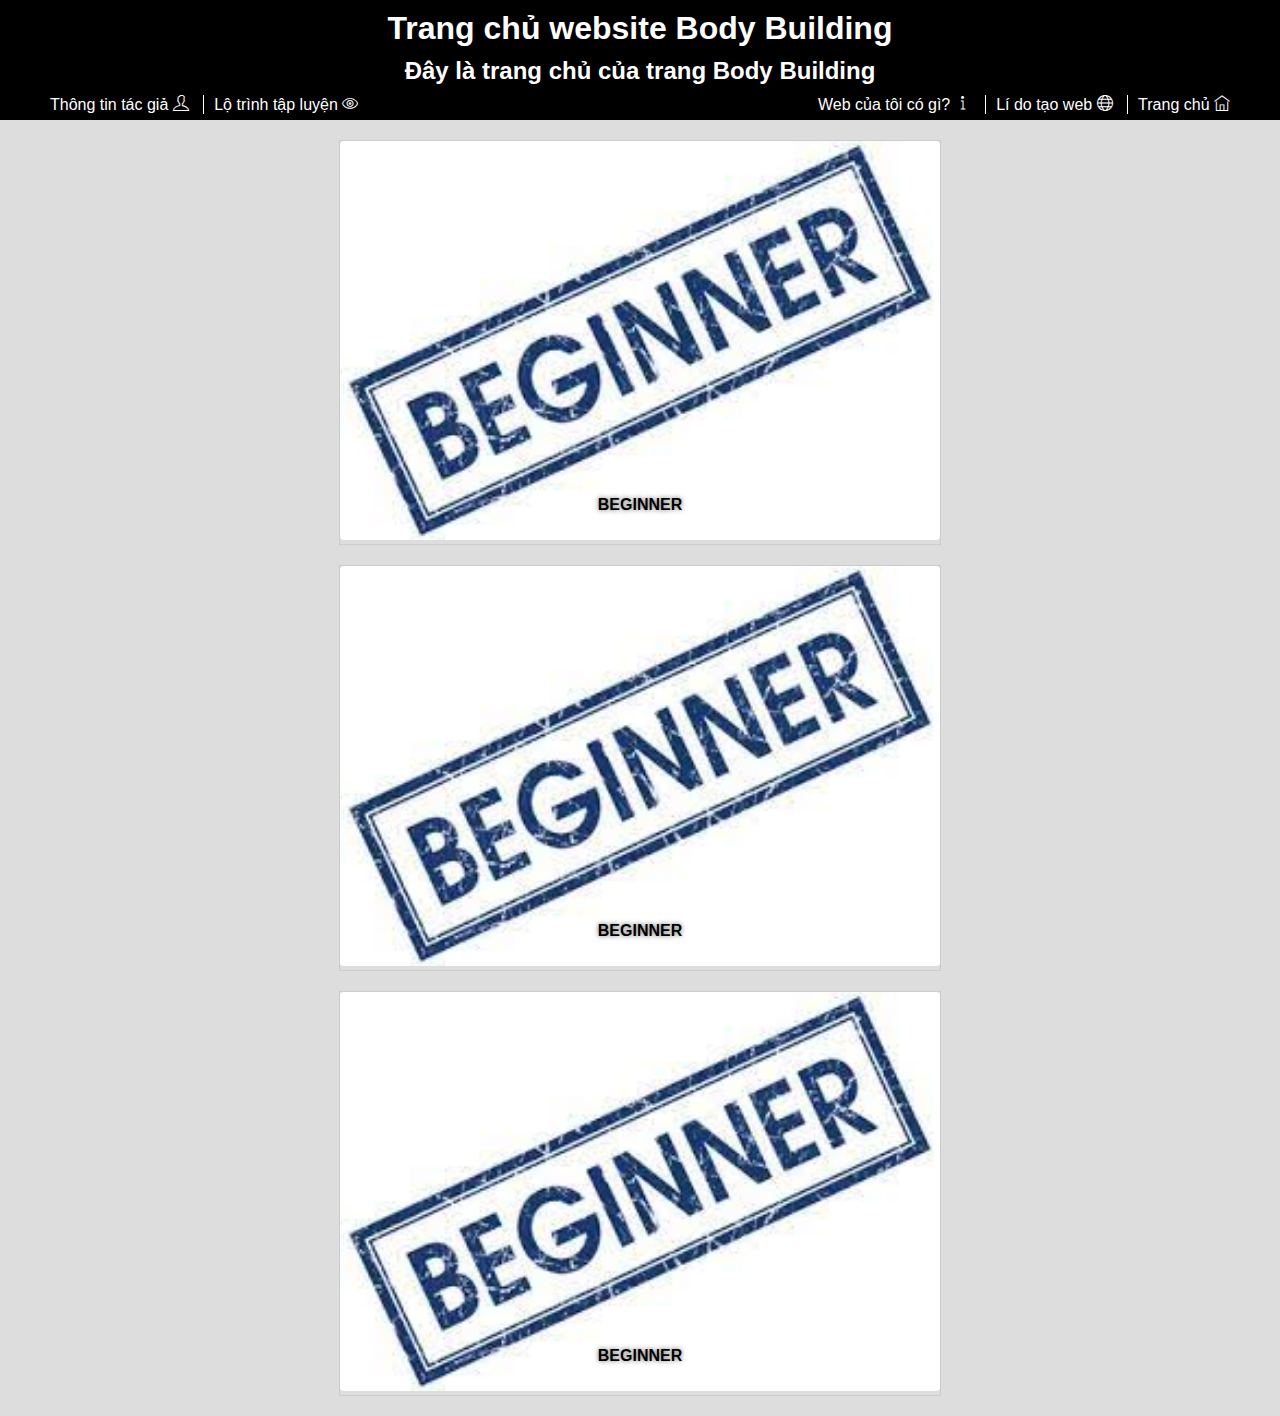
<file: index.html>
<!DOCTYPE html>
<html lang="en">
<head>
    <meta charset="UTF-8">
    <meta name="viewport" content="width=device-width, initial-scale=1.0">
    <meta name="description" content="Trang web chuyên về luyện tập thể hình qua các bài tập khác nhau">
    <meta name="keywords" content="Body Building">
    <meta name="author" content="Thủy Ngọc Quốc">
    <meta property="og:type" content="website">
    <meta property="og:title" content="Body Building">
    <meta property="og:description" content="Trang web body building do tác giả Thủy Ngọc Quốc xây dựng!">
    <meta property="og:image" content="./assets/img/page/iconPage.jpg">
    <title>EXERCISE - HOME</title>
    <link rel="shortcut icon" href="./assets/img/page/iconPage.jpg" type="image/x-icon">
    <link rel="stylesheet" href="./assets/style/page.css">
    <link rel="stylesheet" href="./assets/style/base.css">
    <link rel="stylesheet" href="./assets/style/reponsive.css">
    <link rel="stylesheet" href="./assets/fonts/themify-icons/themify-icons.css">
</head>
<body>
    <div class="main">
        <div class="header">
            <div class="grid">
                <h1 class="header__heading">Trang chủ website Body Building</h1>
                <h2 class="header__desc">Đây là trang chủ của trang Body Building</h2>
                <div class="header__bot">
                    <ul class="header__list">
                        <li class="header__list-items" onclick="showModal('.modal','button.modal__closeBtn', '.modal__heading', '.modal__content','Thông tin về tác giả', [
                            'Tên tác giả: Thủy Ngọc Quốc',
                            'Sinh ngày: 12/9/2009',
                            'Hiện tại đang là học sinh lớp 9/3 tại trường THCS Huỳnh Thúc Kháng',
                            'Thường trú: Xã Bình Phục, Huyện Thăng Bình, Tỉnh Quảng Nam',
                            'Là 1 người rất đam mê công việc lập trình và tôi đã quyết định tạo web này'
                    ])">
                            <span class="header__list-items-text">
                                Thông tin tác giả
                            </span>
                            <i class="header__list-items-icon ti-user"></i>
                        </li>
                        <li class="header__list-items" onclick="showModal('.modal','button.modal__closeBtn', '.modal__heading', '.modal__content','Thông tin về lộ trình luyện tập', [
                        'Đối với người mới bắt đầu thì nên luyện tập 3 buổi / 1 tuần',
                        'Đối với người đã tập được 1 tháng thì nên luyện tập 4 buổi / 1 tuần',
                        'Khi bạn đã đủ khỏe thì tập 5 buổi / 1 tuần',
                        'Đối với người chuyên nghiệp thì nên tập 6 buổi / 1 tuần',
                ])">
                            <span class="header__list-items-text">
                                Lộ trình tập luyện
                            </span>
                            <i class="header__list-items-icon ti-eye"></i>
                        </li>
                    </ul>
                    <ul class="header__list">
                        <li class="header__list-items" onclick="showModal('.modal','button.modal__closeBtn', '.modal__heading', '.modal__content','Web của tôi có gì?', [
                        'Rèn luyện sức khỏe là 1 điều rất tốt',
                        'Tuy nhiên không phải lúc nào bạn cũng có thể tìm ra những bài tập',
                        'Hoặc canh chuẩn xác thời gian cho có bài tập đó',
                        'Biết được nỗi lòng của tất cả mọi người nên tôi quyết định tạo ra web này',
                        'Web của tôi có thể giúp bạn điều đó',
                        'Nó có bộ đếm thời gian chuẩn xác',
                        'Cùng với đó là những bài tập và thời gian giải lao giữa các bài 1 cách tuần tự'
                ])">
                            <span class="header__list-items-text">
                                Web của tôi có gì?
                            </span>
                            <i class="header__list-items-icon ti-info"></i>
                        </li>
                        <li class="header__list-items" onclick="showModal('.modal','button.modal__closeBtn', '.modal__heading', '.modal__content','Thông tin về lộ trình luyện tập', [
                        'Tôi tạo web này nhằm mục đích giúp mọi người rèn luyện sức khỏe',
                        'Cũng như là phát triển cơ bắp trên người',
                        'Cùng với đó là thỏa mãn khao khát lập trình của mình',
                        'Do đó website Body Building đã được tạo ra'
                ])">
                            <span class="header__list-items-text">
                                Lí do tạo web
                            </span>
                            <i class="header__list-items-icon ti-world"></i>
                        </li>
                        <li class="header__list-items" onclick="changeTo('#')">
                            <a href="#" class="header__list-items-text">
                                Trang chủ
                            </a>
                            <i class="header__list-items-icon ti-home"></i>
                        </li>
                    </ul>
                </div>
            </div>
        </div>
        <div class="container">
            <ul class="exerList">
                <li class="exerList__items">
                    <a href="./beginner/beginner_home.html">
                        <img src="./assets/img/page/beginner.jpg" alt="">
                        <span class="exerList__items-desc">beginner</span>
                    </a>
                </li>
                <li class="exerList__items">
                    <a href="./beginner/beginner_home.html">
                        <img src="./assets/img/page/beginner.jpg" alt="">
                        <span class="exerList__items-desc">beginner</span>
                    </a>
                </li>
                <li class="exerList__items">
                    <a href="./beginner/beginner_home.html">
                        <img src="./assets/img/page/beginner.jpg" alt="">
                        <span class="exerList__items-desc">beginner</span>
                    </a>
                </li>
            </ul>
        </div>
    </div>
    <div class="modal">
        <div class="modal__container">
            <div class="modal__heading"></div>
            <div class="modal__content">
            </div>
            <div class="modal__bottom">
                <button class="modal__closeBtn">Đã hiểu</button>
                <div class="clear"></div>
            </div>
        </div>
    </div>
    <script src="./assets/script/modal.js"></script>
    <script src="./assets/script/nav.js"></script>
</body>
</html>
</file>
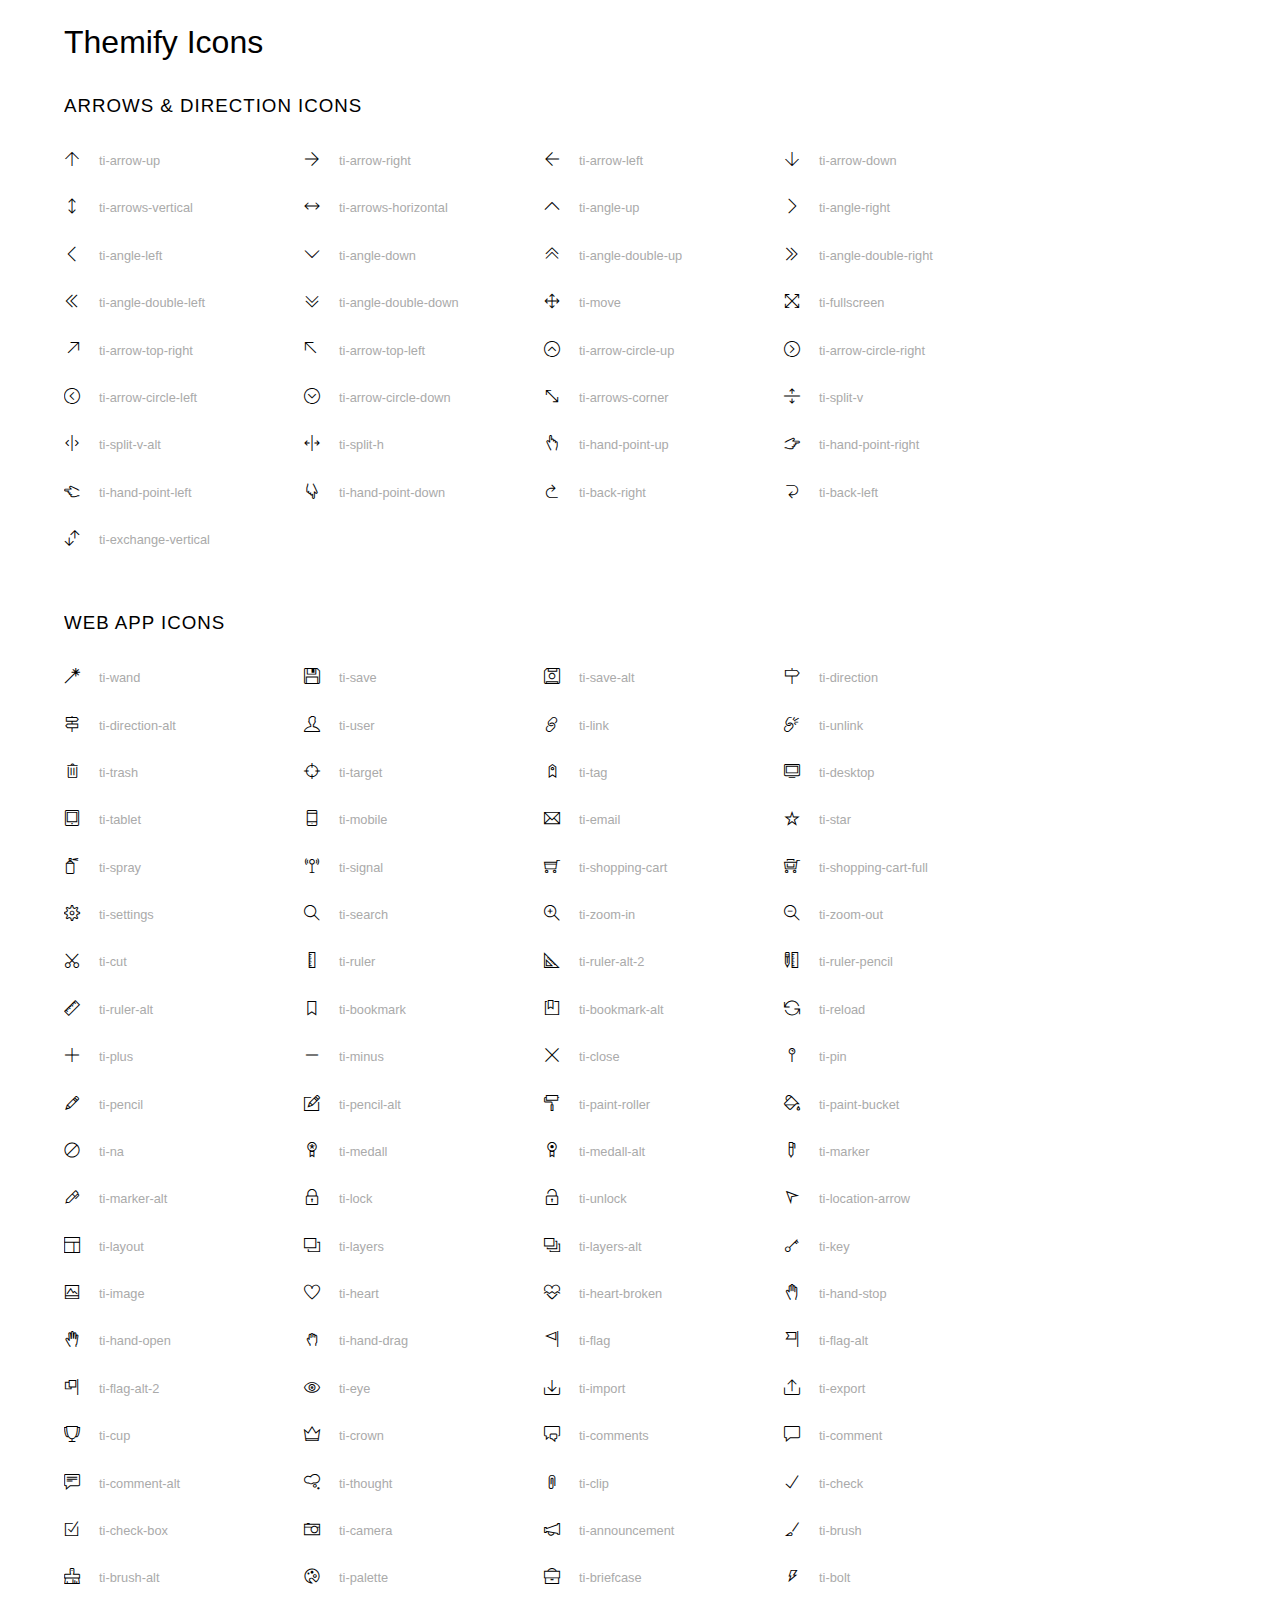
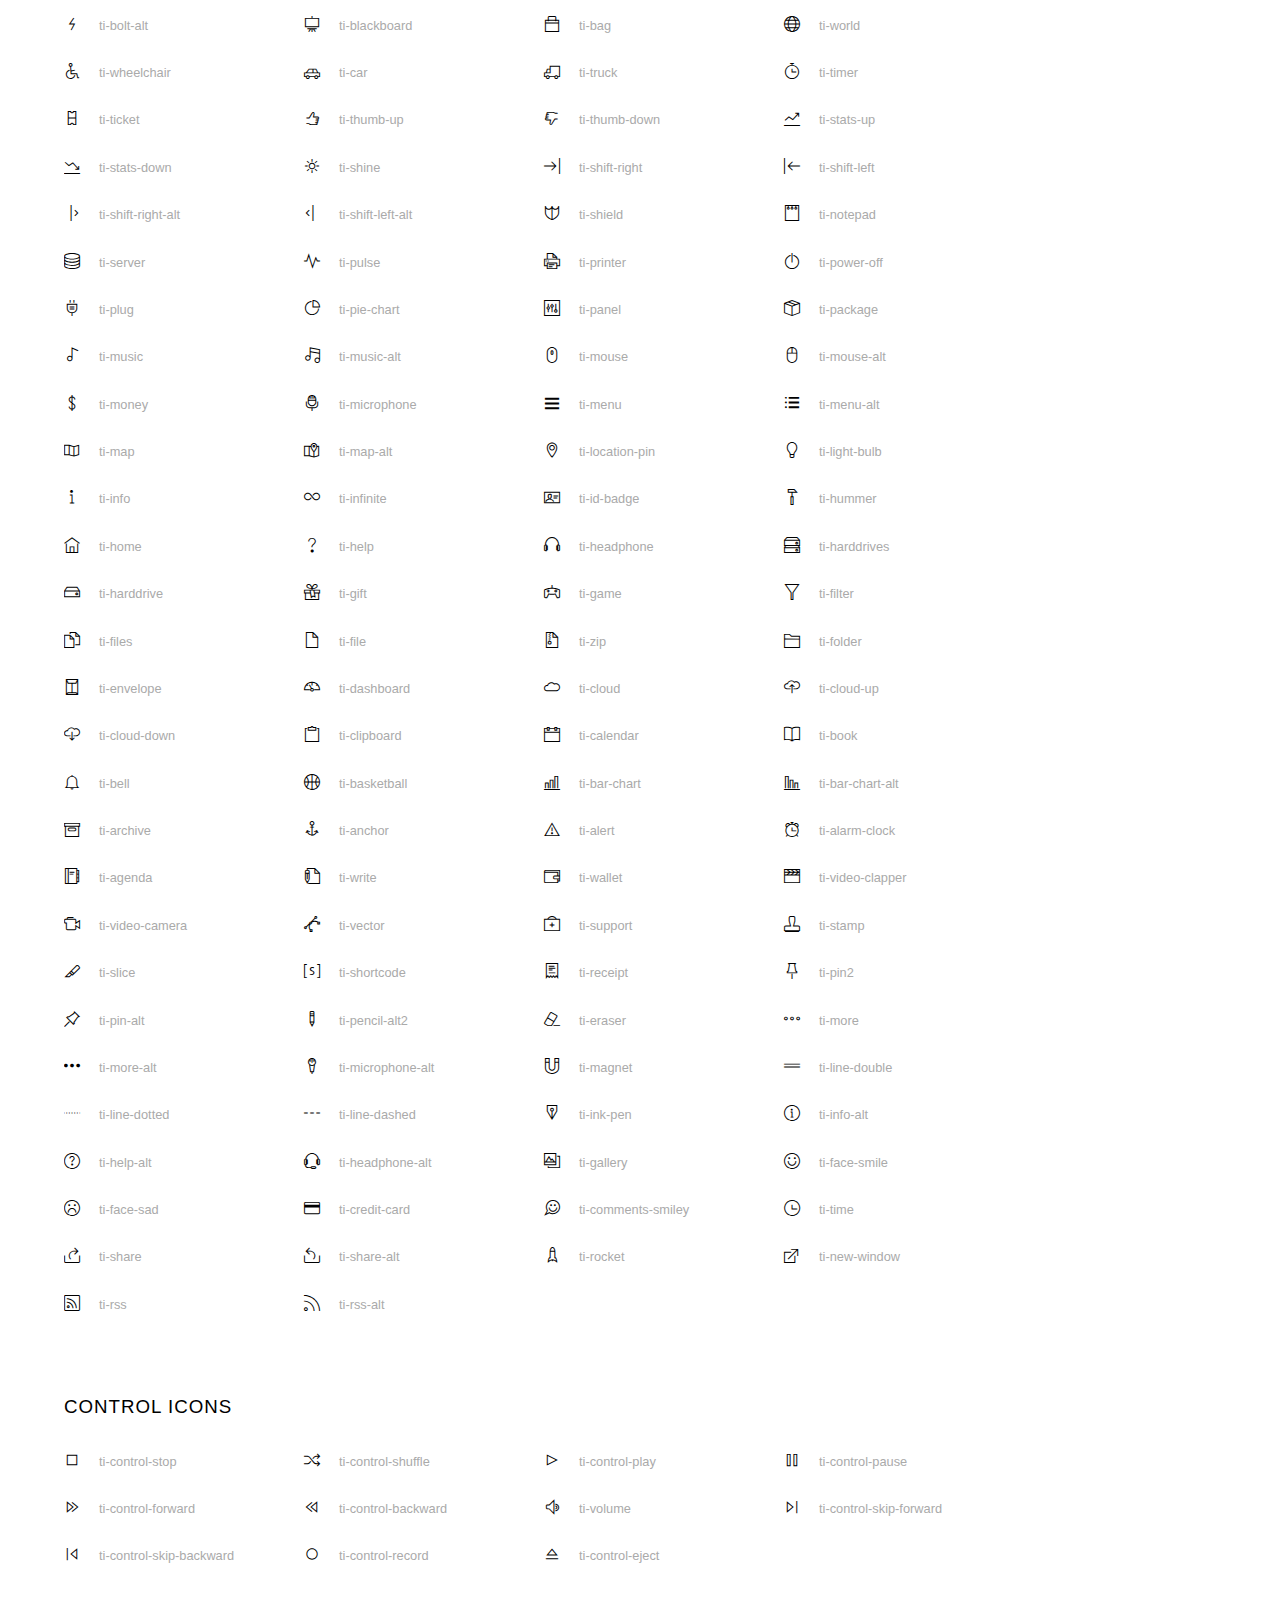
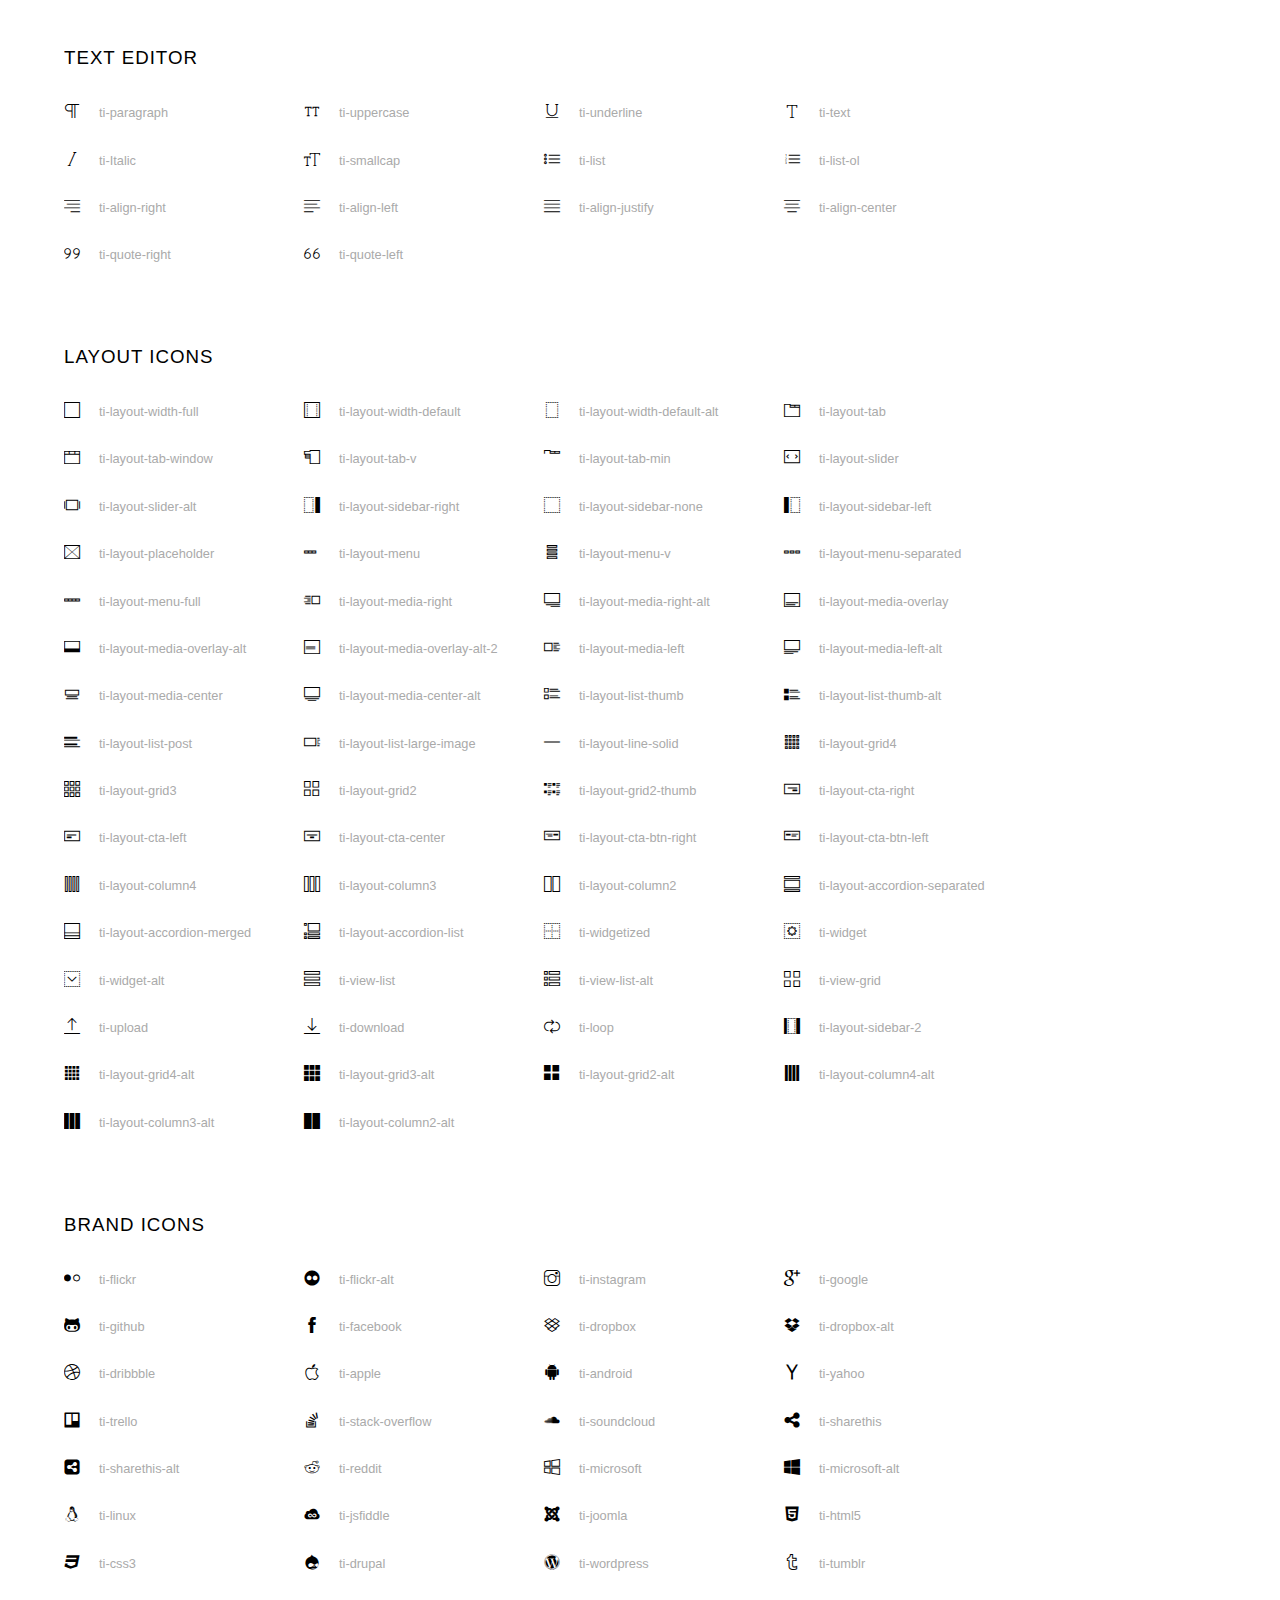
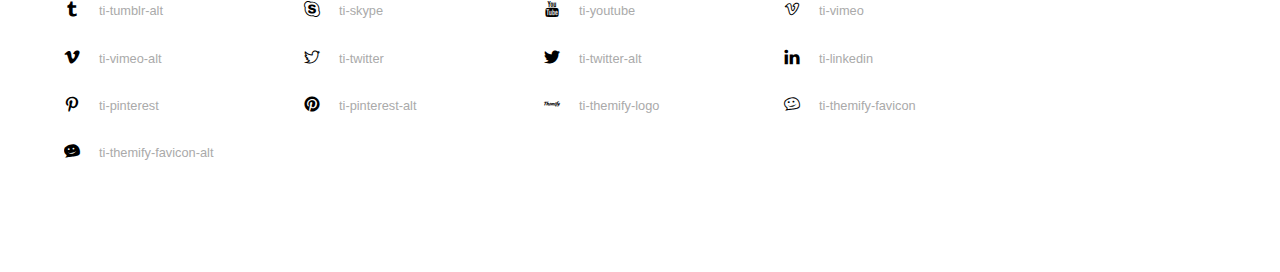
<file: assets/fonts/themify-icons/index.html>
<!doctype html>
<html>
<head>
	<meta charset="utf-8">
	<title>Themify Icon Font</title>
	<meta name="viewport" content="width=device-width">
	<link rel="stylesheet" href="demo-files/demo.css">
	<link rel="stylesheet" href="themify-icons.css">
	<!--[if lt IE 8]><!-->
	<link rel="stylesheet" href="ie7/ie7.css">
	<!--<![endif]-->
</head>
<body>
	<h1>Themify Icons</h1>

	<div class="icon-section">

		<div class="icon-section">
			<h3>Arrows &amp; Direction Icons </h3>

			<div class="icon-container">
				<span class="ti-arrow-up"></span><span class="icon-name"> ti-arrow-up</span>
			</div>
			<div class="icon-container">
				<span class="ti-arrow-right"></span><span class="icon-name"> ti-arrow-right</span>
			</div>
			<div class="icon-container">
				<span class="ti-arrow-left"></span><span class="icon-name"> ti-arrow-left</span>
			</div>
			<div class="icon-container">
				<span class="ti-arrow-down"></span><span class="icon-name"> ti-arrow-down</span>
			</div>
			<div class="icon-container">
				<span class="ti-arrows-vertical"></span><span class="icon-name"> ti-arrows-vertical</span>
			</div>
			<div class="icon-container">
				<span class="ti-arrows-horizontal"></span><span class="icon-name"> ti-arrows-horizontal</span>
			</div>
			<div class="icon-container">
				<span class="ti-angle-up"></span><span class="icon-name"> ti-angle-up</span>
			</div>
			<div class="icon-container">
				<span class="ti-angle-right"></span><span class="icon-name"> ti-angle-right</span>
			</div>
			<div class="icon-container">
				<span class="ti-angle-left"></span><span class="icon-name"> ti-angle-left</span>
			</div>
			<div class="icon-container">
				<span class="ti-angle-down"></span><span class="icon-name"> ti-angle-down</span>
			</div>	
			<div class="icon-container">
				<span class="ti-angle-double-up"></span><span class="icon-name"> ti-angle-double-up</span>
			</div>
			<div class="icon-container">
				<span class="ti-angle-double-right"></span><span class="icon-name"> ti-angle-double-right</span>
			</div>
			<div class="icon-container">
				<span class="ti-angle-double-left"></span><span class="icon-name"> ti-angle-double-left</span>
			</div>
			<div class="icon-container">
				<span class="ti-angle-double-down"></span><span class="icon-name"> ti-angle-double-down</span>
			</div>					
			<div class="icon-container">
				<span class="ti-move"></span><span class="icon-name"> ti-move</span>
			</div>
			<div class="icon-container">
				<span class="ti-fullscreen"></span><span class="icon-name"> ti-fullscreen</span>
			</div>
			<div class="icon-container">
				<span class="ti-arrow-top-right"></span><span class="icon-name"> ti-arrow-top-right</span>
			</div>
			<div class="icon-container">
				<span class="ti-arrow-top-left"></span><span class="icon-name"> ti-arrow-top-left</span>
			</div>
			<div class="icon-container">
				<span class="ti-arrow-circle-up"></span><span class="icon-name"> ti-arrow-circle-up</span>
			</div>
			<div class="icon-container">
				<span class="ti-arrow-circle-right"></span><span class="icon-name"> ti-arrow-circle-right</span>
			</div>
			<div class="icon-container">
				<span class="ti-arrow-circle-left"></span><span class="icon-name"> ti-arrow-circle-left</span>
			</div>
			<div class="icon-container">
				<span class="ti-arrow-circle-down"></span><span class="icon-name"> ti-arrow-circle-down</span>
			</div>
			<div class="icon-container">
				<span class="ti-arrows-corner"></span><span class="icon-name"> ti-arrows-corner</span>
			</div>
			<div class="icon-container">
				<span class="ti-split-v"></span><span class="icon-name"> ti-split-v</span>
			</div>

			<div class="icon-container">
				<span class="ti-split-v-alt"></span><span class="icon-name"> ti-split-v-alt</span>
			</div>
			<div class="icon-container">
				<span class="ti-split-h"></span><span class="icon-name"> ti-split-h</span>
			</div>
			<div class="icon-container">
				<span class="ti-hand-point-up"></span><span class="icon-name"> ti-hand-point-up</span>
			</div>
			<div class="icon-container">
				<span class="ti-hand-point-right"></span><span class="icon-name"> ti-hand-point-right</span>
			</div>
			<div class="icon-container">
				<span class="ti-hand-point-left"></span><span class="icon-name"> ti-hand-point-left</span>
			</div>
			<div class="icon-container">
				<span class="ti-hand-point-down"></span><span class="icon-name"> ti-hand-point-down</span>
			</div>
			<div class="icon-container">
				<span class="ti-back-right"></span><span class="icon-name"> ti-back-right</span>
			</div>
			<div class="icon-container">
				<span class="ti-back-left"></span><span class="icon-name"> ti-back-left</span>
			</div>
			<div class="icon-container">
				<span class="ti-exchange-vertical"></span><span class="icon-name"> ti-exchange-vertical</span>
			</div>

		</div> <!-- Arrows Icons -->



		<h3>Web App Icons</h3>
		
		<div class="icon-section">

			<div class="icon-container">
				<span class="ti-wand"></span><span class="icon-name"> ti-wand</span>
			</div>
			<div class="icon-container">
				<span class="ti-save"></span><span class="icon-name"> ti-save</span>
			</div>
			<div class="icon-container">
				<span class="ti-save-alt"></span><span class="icon-name"> ti-save-alt</span>
			</div>

			<div class="icon-container">
				<span class="ti-direction"></span><span class="icon-name"> ti-direction</span>
			</div>
			<div class="icon-container">
				<span class="ti-direction-alt"></span><span class="icon-name"> ti-direction-alt</span>
			</div>
			<div class="icon-container">
				<span class="ti-user"></span><span class="icon-name"> ti-user</span>
			</div>
			<div class="icon-container">
				<span class="ti-link"></span><span class="icon-name"> ti-link</span>
			</div>
			<div class="icon-container">
				<span class="ti-unlink"></span><span class="icon-name"> ti-unlink</span>
			</div>
			<div class="icon-container">
				<span class="ti-trash"></span><span class="icon-name"> ti-trash</span>
			</div>
			<div class="icon-container">
				<span class="ti-target"></span><span class="icon-name"> ti-target</span>
			</div>
			<div class="icon-container">
				<span class="ti-tag"></span><span class="icon-name"> ti-tag</span>
			</div>
			<div class="icon-container">
				<span class="ti-desktop"></span><span class="icon-name"> ti-desktop</span>
			</div>
			<div class="icon-container">
				<span class="ti-tablet"></span><span class="icon-name"> ti-tablet</span>
			</div>
			<div class="icon-container">
				<span class="ti-mobile"></span><span class="icon-name"> ti-mobile</span>
			</div>
			<div class="icon-container">
				<span class="ti-email"></span><span class="icon-name"> ti-email</span>
			</div>	
			<div class="icon-container">
				<span class="ti-star"></span><span class="icon-name"> ti-star</span>
			</div>
			<div class="icon-container">
				<span class="ti-spray"></span><span class="icon-name"> ti-spray</span>
			</div>
			<div class="icon-container">
				<span class="ti-signal"></span><span class="icon-name"> ti-signal</span>
			</div>
			<div class="icon-container">
				<span class="ti-shopping-cart"></span><span class="icon-name"> ti-shopping-cart</span>
			</div>
			<div class="icon-container">
				<span class="ti-shopping-cart-full"></span><span class="icon-name"> ti-shopping-cart-full</span>
			</div>
			<div class="icon-container">
				<span class="ti-settings"></span><span class="icon-name"> ti-settings</span>
			</div>
			<div class="icon-container">
				<span class="ti-search"></span><span class="icon-name"> ti-search</span>
			</div>
			<div class="icon-container">
				<span class="ti-zoom-in"></span><span class="icon-name"> ti-zoom-in</span>
			</div>
			<div class="icon-container">
				<span class="ti-zoom-out"></span><span class="icon-name"> ti-zoom-out</span>
			</div>
			<div class="icon-container">
				<span class="ti-cut"></span><span class="icon-name"> ti-cut</span>
			</div>
			<div class="icon-container">
				<span class="ti-ruler"></span><span class="icon-name"> ti-ruler</span>
			</div>
			<div class="icon-container">
				<span class="ti-ruler-alt-2"></span><span class="icon-name"> ti-ruler-alt-2</span>
			</div>			
			<div class="icon-container">
				<span class="ti-ruler-pencil"></span><span class="icon-name"> ti-ruler-pencil</span>
			</div>
			<div class="icon-container">
				<span class="ti-ruler-alt"></span><span class="icon-name"> ti-ruler-alt</span>
			</div>
			<div class="icon-container">
				<span class="ti-bookmark"></span><span class="icon-name"> ti-bookmark</span>
			</div>
			<div class="icon-container">
				<span class="ti-bookmark-alt"></span><span class="icon-name"> ti-bookmark-alt</span>
			</div>
			<div class="icon-container">
				<span class="ti-reload"></span><span class="icon-name"> ti-reload</span>
			</div>
			<div class="icon-container">
				<span class="ti-plus"></span><span class="icon-name"> ti-plus</span>
			</div>
			<div class="icon-container">
				<span class="ti-minus"></span><span class="icon-name"> ti-minus</span>
			</div>
			<div class="icon-container">
				<span class="ti-close"></span><span class="icon-name"> ti-close</span>
			</div>			
			<div class="icon-container">
				<span class="ti-pin"></span><span class="icon-name"> ti-pin</span>
			</div>
			<div class="icon-container">
				<span class="ti-pencil"></span><span class="icon-name"> ti-pencil</span>
			</div>
					
		  	<div class="icon-container">
				<span class="ti-pencil-alt"></span><span class="icon-name"> ti-pencil-alt</span>
			</div>
			<div class="icon-container">
				<span class="ti-paint-roller"></span><span class="icon-name"> ti-paint-roller</span>
			</div>
			<div class="icon-container">
				<span class="ti-paint-bucket"></span><span class="icon-name"> ti-paint-bucket</span>
			</div>
			<div class="icon-container">
				<span class="ti-na"></span><span class="icon-name"> ti-na</span>
			</div>
			<div class="icon-container">
				<span class="ti-medall"></span><span class="icon-name"> ti-medall</span>
			</div>
			<div class="icon-container">
				<span class="ti-medall-alt"></span><span class="icon-name"> ti-medall-alt</span>
			</div>
			<div class="icon-container">
				<span class="ti-marker"></span><span class="icon-name"> ti-marker</span>
			</div>
			<div class="icon-container">
				<span class="ti-marker-alt"></span><span class="icon-name"> ti-marker-alt</span>
			</div>

			<div class="icon-container">
				<span class="ti-lock"></span><span class="icon-name"> ti-lock</span>
			</div>
			<div class="icon-container">
				<span class="ti-unlock"></span><span class="icon-name"> ti-unlock</span>
			</div>
			<div class="icon-container">
				<span class="ti-location-arrow"></span><span class="icon-name"> ti-location-arrow</span>
			</div>
			<div class="icon-container">
				<span class="ti-layout"></span><span class="icon-name"> ti-layout</span>
			</div>
			<div class="icon-container">
				<span class="ti-layers"></span><span class="icon-name"> ti-layers</span>
			</div>
			<div class="icon-container">
				<span class="ti-layers-alt"></span><span class="icon-name"> ti-layers-alt</span>
			</div>
			<div class="icon-container">
				<span class="ti-key"></span><span class="icon-name"> ti-key</span>
			</div>
			<div class="icon-container">
				<span class="ti-image"></span><span class="icon-name"> ti-image</span>
			</div>
			<div class="icon-container">
				<span class="ti-heart"></span><span class="icon-name"> ti-heart</span>
			</div>
			<div class="icon-container">
				<span class="ti-heart-broken"></span><span class="icon-name"> ti-heart-broken</span>
			</div>
			<div class="icon-container">
				<span class="ti-hand-stop"></span><span class="icon-name"> ti-hand-stop</span>
			</div>
			<div class="icon-container">
				<span class="ti-hand-open"></span><span class="icon-name"> ti-hand-open</span>
			</div>
			<div class="icon-container">
				<span class="ti-hand-drag"></span><span class="icon-name"> ti-hand-drag</span>
			</div>
			<div class="icon-container">
				<span class="ti-flag"></span><span class="icon-name"> ti-flag</span>
			</div>
			<div class="icon-container">
				<span class="ti-flag-alt"></span><span class="icon-name"> ti-flag-alt</span>
			</div>
			<div class="icon-container">
				<span class="ti-flag-alt-2"></span><span class="icon-name"> ti-flag-alt-2</span>
			</div>
			<div class="icon-container">
				<span class="ti-eye"></span><span class="icon-name"> ti-eye</span>
			</div>
			<div class="icon-container">
				<span class="ti-import"></span><span class="icon-name"> ti-import</span>
			</div>			
			<div class="icon-container">
				<span class="ti-export"></span><span class="icon-name"> ti-export</span>
			</div>
			<div class="icon-container">
				<span class="ti-cup"></span><span class="icon-name"> ti-cup</span>
			</div>
			<div class="icon-container">
				<span class="ti-crown"></span><span class="icon-name"> ti-crown</span>
			</div>
			<div class="icon-container">
				<span class="ti-comments"></span><span class="icon-name"> ti-comments</span>
			</div>
			<div class="icon-container">
				<span class="ti-comment"></span><span class="icon-name"> ti-comment</span>
			</div>
			<div class="icon-container">
				<span class="ti-comment-alt"></span><span class="icon-name"> ti-comment-alt</span>
			</div>
			<div class="icon-container">
				<span class="ti-thought"></span><span class="icon-name"> ti-thought</span>
			</div>			
			<div class="icon-container">
				<span class="ti-clip"></span><span class="icon-name"> ti-clip</span>
			</div>

			<div class="icon-container">
				<span class="ti-check"></span><span class="icon-name"> ti-check</span>
			</div>
			<div class="icon-container">
				<span class="ti-check-box"></span><span class="icon-name"> ti-check-box</span>
			</div>
			<div class="icon-container">
				<span class="ti-camera"></span><span class="icon-name"> ti-camera</span>
			</div>
			<div class="icon-container">
				<span class="ti-announcement"></span><span class="icon-name"> ti-announcement</span>
			</div>
			<div class="icon-container">
				<span class="ti-brush"></span><span class="icon-name"> ti-brush</span>
			</div>
			<div class="icon-container">
				<span class="ti-brush-alt"></span><span class="icon-name"> ti-brush-alt</span>
			</div>
			<div class="icon-container">
				<span class="ti-palette"></span><span class="icon-name"> ti-palette</span>
			</div>			
			<div class="icon-container">
				<span class="ti-briefcase"></span><span class="icon-name"> ti-briefcase</span>
			</div>
			<div class="icon-container">
				<span class="ti-bolt"></span><span class="icon-name"> ti-bolt</span>
			</div>
			<div class="icon-container">
				<span class="ti-bolt-alt"></span><span class="icon-name"> ti-bolt-alt</span>
			</div>
			<div class="icon-container">
				<span class="ti-blackboard"></span><span class="icon-name"> ti-blackboard</span>
			</div>
			<div class="icon-container">
				<span class="ti-bag"></span><span class="icon-name"> ti-bag</span>
			</div>
			<div class="icon-container">
				<span class="ti-world"></span><span class="icon-name"> ti-world</span>
			</div>
			<div class="icon-container">
				<span class="ti-wheelchair"></span><span class="icon-name"> ti-wheelchair</span>
			</div>
			<div class="icon-container">
				<span class="ti-car"></span><span class="icon-name"> ti-car</span>
			</div>
			<div class="icon-container">
				<span class="ti-truck"></span><span class="icon-name"> ti-truck</span>
			</div>
			<div class="icon-container">
				<span class="ti-timer"></span><span class="icon-name"> ti-timer</span>
			</div>
			<div class="icon-container">
				<span class="ti-ticket"></span><span class="icon-name"> ti-ticket</span>
			</div>
			<div class="icon-container">
				<span class="ti-thumb-up"></span><span class="icon-name"> ti-thumb-up</span>
			</div>
			<div class="icon-container">
				<span class="ti-thumb-down"></span><span class="icon-name"> ti-thumb-down</span>
			</div>

			<div class="icon-container">
				<span class="ti-stats-up"></span><span class="icon-name"> ti-stats-up</span>
			</div>
			<div class="icon-container">
				<span class="ti-stats-down"></span><span class="icon-name"> ti-stats-down</span>
			</div>
			<div class="icon-container">
				<span class="ti-shine"></span><span class="icon-name"> ti-shine</span>
			</div>
			<div class="icon-container">
				<span class="ti-shift-right"></span><span class="icon-name"> ti-shift-right</span>
			</div>
			<div class="icon-container">
				<span class="ti-shift-left"></span><span class="icon-name"> ti-shift-left</span>
			</div>

			<div class="icon-container">
				<span class="ti-shift-right-alt"></span><span class="icon-name"> ti-shift-right-alt</span>
			</div>
			<div class="icon-container">
				<span class="ti-shift-left-alt"></span><span class="icon-name"> ti-shift-left-alt</span>
			</div>
			<div class="icon-container">
				<span class="ti-shield"></span><span class="icon-name"> ti-shield</span>
			</div>
			<div class="icon-container">
				<span class="ti-notepad"></span><span class="icon-name"> ti-notepad</span>
			</div>
			<div class="icon-container">
				<span class="ti-server"></span><span class="icon-name"> ti-server</span>
			</div>

			<div class="icon-container">
				<span class="ti-pulse"></span><span class="icon-name"> ti-pulse</span>
			</div>
			<div class="icon-container">
				<span class="ti-printer"></span><span class="icon-name"> ti-printer</span>
			</div>
			<div class="icon-container">
				<span class="ti-power-off"></span><span class="icon-name"> ti-power-off</span>
			</div>
			<div class="icon-container">
				<span class="ti-plug"></span><span class="icon-name"> ti-plug</span>
			</div>
			<div class="icon-container">
				<span class="ti-pie-chart"></span><span class="icon-name"> ti-pie-chart</span>
			</div>

			<div class="icon-container">
				<span class="ti-panel"></span><span class="icon-name"> ti-panel</span>
			</div>
			<div class="icon-container">
				<span class="ti-package"></span><span class="icon-name"> ti-package</span>
			</div>
			<div class="icon-container">
				<span class="ti-music"></span><span class="icon-name"> ti-music</span>
			</div>
			<div class="icon-container">
				<span class="ti-music-alt"></span><span class="icon-name"> ti-music-alt</span>
			</div>
			<div class="icon-container">
				<span class="ti-mouse"></span><span class="icon-name"> ti-mouse</span>
			</div>
			<div class="icon-container">
				<span class="ti-mouse-alt"></span><span class="icon-name"> ti-mouse-alt</span>
			</div>
			<div class="icon-container">
				<span class="ti-money"></span><span class="icon-name"> ti-money</span>
			</div>
			<div class="icon-container">
				<span class="ti-microphone"></span><span class="icon-name"> ti-microphone</span>
			</div>
			<div class="icon-container">
				<span class="ti-menu"></span><span class="icon-name"> ti-menu</span>
			</div>
			<div class="icon-container">
				<span class="ti-menu-alt"></span><span class="icon-name"> ti-menu-alt</span>
			</div>
			<div class="icon-container">
				<span class="ti-map"></span><span class="icon-name"> ti-map</span>
			</div>
			<div class="icon-container">
				<span class="ti-map-alt"></span><span class="icon-name"> ti-map-alt</span>
			</div>

			<div class="icon-container">
				<span class="ti-location-pin"></span><span class="icon-name"> ti-location-pin</span>
			</div>

			<div class="icon-container">
				<span class="ti-light-bulb"></span><span class="icon-name"> ti-light-bulb</span>
			</div>
			<div class="icon-container">
				<span class="ti-info"></span><span class="icon-name"> ti-info</span>
			</div>
			<div class="icon-container">
				<span class="ti-infinite"></span><span class="icon-name"> ti-infinite</span>
			</div>
			<div class="icon-container">
				<span class="ti-id-badge"></span><span class="icon-name"> ti-id-badge</span>
			</div>
			<div class="icon-container">
				<span class="ti-hummer"></span><span class="icon-name"> ti-hummer</span>
			</div>
			<div class="icon-container">
				<span class="ti-home"></span><span class="icon-name"> ti-home</span>
			</div>
			<div class="icon-container">
				<span class="ti-help"></span><span class="icon-name"> ti-help</span>
			</div>
			<div class="icon-container">
				<span class="ti-headphone"></span><span class="icon-name"> ti-headphone</span>
			</div>
			<div class="icon-container">
				<span class="ti-harddrives"></span><span class="icon-name"> ti-harddrives</span>
			</div>
			<div class="icon-container">
				<span class="ti-harddrive"></span><span class="icon-name"> ti-harddrive</span>
			</div>
			<div class="icon-container">
				<span class="ti-gift"></span><span class="icon-name"> ti-gift</span>
			</div>
			<div class="icon-container">
				<span class="ti-game"></span><span class="icon-name"> ti-game</span>
			</div>
			<div class="icon-container">
				<span class="ti-filter"></span><span class="icon-name"> ti-filter</span>
			</div>
			<div class="icon-container">
				<span class="ti-files"></span><span class="icon-name"> ti-files</span>
			</div>
			<div class="icon-container">
				<span class="ti-file"></span><span class="icon-name"> ti-file</span>
			</div>
			<div class="icon-container">
				<span class="ti-zip"></span><span class="icon-name"> ti-zip</span>
			</div>
			<div class="icon-container">
				<span class="ti-folder"></span><span class="icon-name"> ti-folder</span>
			</div>			
			<div class="icon-container">
				<span class="ti-envelope"></span><span class="icon-name"> ti-envelope</span>
			</div>


			<div class="icon-container">
				<span class="ti-dashboard"></span><span class="icon-name"> ti-dashboard</span>
			</div>
			<div class="icon-container">
				<span class="ti-cloud"></span><span class="icon-name"> ti-cloud</span>
			</div>
			<div class="icon-container">
				<span class="ti-cloud-up"></span><span class="icon-name"> ti-cloud-up</span>
			</div>
			<div class="icon-container">
				<span class="ti-cloud-down"></span><span class="icon-name"> ti-cloud-down</span>
			</div>
			<div class="icon-container">
				<span class="ti-clipboard"></span><span class="icon-name"> ti-clipboard</span>
			</div>
			<div class="icon-container">
				<span class="ti-calendar"></span><span class="icon-name"> ti-calendar</span>
			</div>
			<div class="icon-container">
				<span class="ti-book"></span><span class="icon-name"> ti-book</span>
			</div>
			<div class="icon-container">
				<span class="ti-bell"></span><span class="icon-name"> ti-bell</span>
			</div>
			<div class="icon-container">
				<span class="ti-basketball"></span><span class="icon-name"> ti-basketball</span>
			</div>
			<div class="icon-container">
				<span class="ti-bar-chart"></span><span class="icon-name"> ti-bar-chart</span>
			</div>
			<div class="icon-container">
				<span class="ti-bar-chart-alt"></span><span class="icon-name"> ti-bar-chart-alt</span>
			</div>


			<div class="icon-container">
				<span class="ti-archive"></span><span class="icon-name"> ti-archive</span>
			</div>
			<div class="icon-container">
				<span class="ti-anchor"></span><span class="icon-name"> ti-anchor</span>
			</div>

			<div class="icon-container">
				<span class="ti-alert"></span><span class="icon-name"> ti-alert</span>
			</div>
			<div class="icon-container">
				<span class="ti-alarm-clock"></span><span class="icon-name"> ti-alarm-clock</span>
			</div>
			<div class="icon-container">
				<span class="ti-agenda"></span><span class="icon-name"> ti-agenda</span>
			</div>
			<div class="icon-container">
				<span class="ti-write"></span><span class="icon-name"> ti-write</span>
			</div>

			<div class="icon-container">
				<span class="ti-wallet"></span><span class="icon-name"> ti-wallet</span>
			</div>
			<div class="icon-container">
				<span class="ti-video-clapper"></span><span class="icon-name"> ti-video-clapper</span>
			</div>
			<div class="icon-container">
				<span class="ti-video-camera"></span><span class="icon-name"> ti-video-camera</span>
			</div>
			<div class="icon-container">
				<span class="ti-vector"></span><span class="icon-name"> ti-vector</span>
			</div>

			<div class="icon-container">
				<span class="ti-support"></span><span class="icon-name"> ti-support</span>
			</div>
			<div class="icon-container">
				<span class="ti-stamp"></span><span class="icon-name"> ti-stamp</span>
			</div>
			<div class="icon-container">
				<span class="ti-slice"></span><span class="icon-name"> ti-slice</span>
			</div>
			<div class="icon-container">
				<span class="ti-shortcode"></span><span class="icon-name"> ti-shortcode</span>
			</div>
			<div class="icon-container">
				<span class="ti-receipt"></span><span class="icon-name"> ti-receipt</span>
			</div>
			<div class="icon-container">
				<span class="ti-pin2"></span><span class="icon-name"> ti-pin2</span>
			</div>
			<div class="icon-container">
				<span class="ti-pin-alt"></span><span class="icon-name"> ti-pin-alt</span>
			</div>
			<div class="icon-container">
				<span class="ti-pencil-alt2"></span><span class="icon-name"> ti-pencil-alt2</span>
			</div>
			<div class="icon-container">
				<span class="ti-eraser"></span><span class="icon-name"> ti-eraser</span>
			</div>			
			<div class="icon-container">
				<span class="ti-more"></span><span class="icon-name"> ti-more</span>
			</div>
			<div class="icon-container">
				<span class="ti-more-alt"></span><span class="icon-name"> ti-more-alt</span>
			</div>
			<div class="icon-container">
				<span class="ti-microphone-alt"></span><span class="icon-name"> ti-microphone-alt</span>
			</div>
			<div class="icon-container">
				<span class="ti-magnet"></span><span class="icon-name"> ti-magnet</span>
			</div>
			<div class="icon-container">
				<span class="ti-line-double"></span><span class="icon-name"> ti-line-double</span>
			</div>
			<div class="icon-container">
				<span class="ti-line-dotted"></span><span class="icon-name"> ti-line-dotted</span>
			</div>
			<div class="icon-container">
				<span class="ti-line-dashed"></span><span class="icon-name"> ti-line-dashed</span>
			</div>

			<div class="icon-container">
				<span class="ti-ink-pen"></span><span class="icon-name"> ti-ink-pen</span>
			</div>
			<div class="icon-container">
				<span class="ti-info-alt"></span><span class="icon-name"> ti-info-alt</span>
			</div>
			<div class="icon-container">
				<span class="ti-help-alt"></span><span class="icon-name"> ti-help-alt</span>
			</div>
			<div class="icon-container">
				<span class="ti-headphone-alt"></span><span class="icon-name"> ti-headphone-alt</span>
			</div>

			<div class="icon-container">
				<span class="ti-gallery"></span><span class="icon-name"> ti-gallery</span>
			</div>
			<div class="icon-container">
				<span class="ti-face-smile"></span><span class="icon-name"> ti-face-smile</span>
			</div>
			<div class="icon-container">
				<span class="ti-face-sad"></span><span class="icon-name"> ti-face-sad</span>
			</div>
			<div class="icon-container">
				<span class="ti-credit-card"></span><span class="icon-name"> ti-credit-card</span>
			</div>
			<div class="icon-container">
				<span class="ti-comments-smiley"></span><span class="icon-name"> ti-comments-smiley</span>
			</div>
			<div class="icon-container">
				<span class="ti-time"></span><span class="icon-name"> ti-time</span>
			</div>
			<div class="icon-container">
				<span class="ti-share"></span><span class="icon-name"> ti-share</span>
			</div>
			<div class="icon-container">
				<span class="ti-share-alt"></span><span class="icon-name"> ti-share-alt</span>
			</div>
			<div class="icon-container">
				<span class="ti-rocket"></span><span class="icon-name"> ti-rocket</span>
			</div>

			<div class="icon-container">
				<span class="ti-new-window"></span><span class="icon-name"> ti-new-window</span>
			</div>

			<div class="icon-container">
				<span class="ti-rss"></span><span class="icon-name"> ti-rss</span>
			</div>

			<div class="icon-container">
				<span class="ti-rss-alt"></span><span class="icon-name"> ti-rss-alt</span>
			</div>
			
		</div><!-- Web App Icons -->


		<div class="icon-section">
			<h3>Control Icons</h3>
			<div class="icon-container">
				<span class="ti-control-stop"></span><span class="icon-name"> ti-control-stop</span>
			</div>
			<div class="icon-container">
				<span class="ti-control-shuffle"></span><span class="icon-name"> ti-control-shuffle</span>
			</div>
			<div class="icon-container">
				<span class="ti-control-play"></span><span class="icon-name"> ti-control-play</span>
			</div>
			<div class="icon-container">
				<span class="ti-control-pause"></span><span class="icon-name"> ti-control-pause</span>
			</div>
			<div class="icon-container">
				<span class="ti-control-forward"></span><span class="icon-name"> ti-control-forward</span>
			</div>
			<div class="icon-container">
				<span class="ti-control-backward"></span><span class="icon-name"> ti-control-backward</span>
			</div>	
			<div class="icon-container">
				<span class="ti-volume"></span><span class="icon-name"> ti-volume</span>
			</div>
			<div class="icon-container">
				<span class="ti-control-skip-forward"></span><span class="icon-name"> ti-control-skip-forward</span>
			</div>
			<div class="icon-container">
				<span class="ti-control-skip-backward"></span><span class="icon-name"> ti-control-skip-backward</span>
			</div>
			<div class="icon-container">
				<span class="ti-control-record"></span><span class="icon-name"> ti-control-record</span>
			</div>
			<div class="icon-container">
				<span class="ti-control-eject"></span><span class="icon-name"> ti-control-eject</span>
			</div>			
		</div> <!-- Control Icons -->


		<div class="icon-section">
			<h3>Text Editor</h3>

			<div class="icon-container">
				<span class="ti-paragraph"></span><span class="icon-name"> ti-paragraph</span>
			</div>
			<div class="icon-container">
				<span class="ti-uppercase"></span><span class="icon-name"> ti-uppercase</span>
			</div>

			<div class="icon-container">
				<span class="ti-underline"></span><span class="icon-name"> ti-underline</span>
			</div>
			<div class="icon-container">
				<span class="ti-text"></span><span class="icon-name"> ti-text</span>
			</div>
			<div class="icon-container">
				<span class="ti-Italic"></span><span class="icon-name"> ti-Italic</span>
			</div>
			<div class="icon-container">
				<span class="ti-smallcap"></span><span class="icon-name"> ti-smallcap</span>
			</div>
			<div class="icon-container">
				<span class="ti-list"></span><span class="icon-name"> ti-list</span>
			</div>
			<div class="icon-container">
				<span class="ti-list-ol"></span><span class="icon-name"> ti-list-ol</span>
			</div>
			<div class="icon-container">
				<span class="ti-align-right"></span><span class="icon-name"> ti-align-right</span>
			</div>
			<div class="icon-container">
				<span class="ti-align-left"></span><span class="icon-name"> ti-align-left</span>
			</div>
			<div class="icon-container">
				<span class="ti-align-justify"></span><span class="icon-name"> ti-align-justify</span>
			</div>
			<div class="icon-container">
				<span class="ti-align-center"></span><span class="icon-name"> ti-align-center</span>
			</div>
			<div class="icon-container">
				<span class="ti-quote-right"></span><span class="icon-name"> ti-quote-right</span>
			</div>
			<div class="icon-container">
				<span class="ti-quote-left"></span><span class="icon-name"> ti-quote-left</span>
			</div>

		</div> <!-- Text Editor -->



		<div class="icon-section">
			<h3>Layout Icons</h3>
			<div class="icon-container">
				<span class="ti-layout-width-full"></span><span class="icon-name"> ti-layout-width-full</span>
			</div>
			<div class="icon-container">
				<span class="ti-layout-width-default"></span><span class="icon-name"> ti-layout-width-default</span>
			</div>
			<div class="icon-container">
				<span class="ti-layout-width-default-alt"></span><span class="icon-name"> ti-layout-width-default-alt</span>
			</div>
			<div class="icon-container">
				<span class="ti-layout-tab"></span><span class="icon-name"> ti-layout-tab</span>
			</div>
			<div class="icon-container">
				<span class="ti-layout-tab-window"></span><span class="icon-name"> ti-layout-tab-window</span>
			</div>
			<div class="icon-container">
				<span class="ti-layout-tab-v"></span><span class="icon-name"> ti-layout-tab-v</span>
			</div>
			<div class="icon-container">
				<span class="ti-layout-tab-min"></span><span class="icon-name"> ti-layout-tab-min</span>
			</div>
			<div class="icon-container">
				<span class="ti-layout-slider"></span><span class="icon-name"> ti-layout-slider</span>
			</div>
			<div class="icon-container">
				<span class="ti-layout-slider-alt"></span><span class="icon-name"> ti-layout-slider-alt</span>
			</div>
			<div class="icon-container">
				<span class="ti-layout-sidebar-right"></span><span class="icon-name"> ti-layout-sidebar-right</span>
			</div>
			<div class="icon-container">
				<span class="ti-layout-sidebar-none"></span><span class="icon-name"> ti-layout-sidebar-none</span>
			</div>
			<div class="icon-container">
				<span class="ti-layout-sidebar-left"></span><span class="icon-name"> ti-layout-sidebar-left</span>
			</div>
			<div class="icon-container">
				<span class="ti-layout-placeholder"></span><span class="icon-name"> ti-layout-placeholder</span>
			</div>
			<div class="icon-container">
				<span class="ti-layout-menu"></span><span class="icon-name"> ti-layout-menu</span>
			</div>
			<div class="icon-container">
				<span class="ti-layout-menu-v"></span><span class="icon-name"> ti-layout-menu-v</span>
			</div>
			<div class="icon-container">
				<span class="ti-layout-menu-separated"></span><span class="icon-name"> ti-layout-menu-separated</span>
			</div>
			<div class="icon-container">
				<span class="ti-layout-menu-full"></span><span class="icon-name"> ti-layout-menu-full</span>
			</div>
			<div class="icon-container">
				<span class="ti-layout-media-right"></span><span class="icon-name"> ti-layout-media-right</span>
			</div>
			<div class="icon-container">
				<span class="ti-layout-media-right-alt"></span><span class="icon-name"> ti-layout-media-right-alt</span>
			</div>
			<div class="icon-container">
				<span class="ti-layout-media-overlay"></span><span class="icon-name"> ti-layout-media-overlay</span>
			</div>
			<div class="icon-container">
				<span class="ti-layout-media-overlay-alt"></span><span class="icon-name"> ti-layout-media-overlay-alt</span>
			</div>
			<div class="icon-container">
				<span class="ti-layout-media-overlay-alt-2"></span><span class="icon-name"> ti-layout-media-overlay-alt-2</span>
			</div>
			<div class="icon-container">
				<span class="ti-layout-media-left"></span><span class="icon-name"> ti-layout-media-left</span>
			</div>
			<div class="icon-container">
				<span class="ti-layout-media-left-alt"></span><span class="icon-name"> ti-layout-media-left-alt</span>
			</div>
			<div class="icon-container">
				<span class="ti-layout-media-center"></span><span class="icon-name"> ti-layout-media-center</span>
			</div>
			<div class="icon-container">
				<span class="ti-layout-media-center-alt"></span><span class="icon-name"> ti-layout-media-center-alt</span>
			</div>
			<div class="icon-container">
				<span class="ti-layout-list-thumb"></span><span class="icon-name"> ti-layout-list-thumb</span>
			</div>
			<div class="icon-container">
				<span class="ti-layout-list-thumb-alt"></span><span class="icon-name"> ti-layout-list-thumb-alt</span>
			</div>
			<div class="icon-container">
				<span class="ti-layout-list-post"></span><span class="icon-name"> ti-layout-list-post</span>
			</div>
			<div class="icon-container">
				<span class="ti-layout-list-large-image"></span><span class="icon-name"> ti-layout-list-large-image</span>
			</div>
			<div class="icon-container">
				<span class="ti-layout-line-solid"></span><span class="icon-name"> ti-layout-line-solid</span>
			</div>
			<div class="icon-container">
				<span class="ti-layout-grid4"></span><span class="icon-name"> ti-layout-grid4</span>
			</div>
			<div class="icon-container">
				<span class="ti-layout-grid3"></span><span class="icon-name"> ti-layout-grid3</span>
			</div>
			<div class="icon-container">
				<span class="ti-layout-grid2"></span><span class="icon-name"> ti-layout-grid2</span>
			</div>
			<div class="icon-container">
				<span class="ti-layout-grid2-thumb"></span><span class="icon-name"> ti-layout-grid2-thumb</span>
			</div>
			<div class="icon-container">
				<span class="ti-layout-cta-right"></span><span class="icon-name"> ti-layout-cta-right</span>
			</div>
			<div class="icon-container">
				<span class="ti-layout-cta-left"></span><span class="icon-name"> ti-layout-cta-left</span>
			</div>
			<div class="icon-container">
				<span class="ti-layout-cta-center"></span><span class="icon-name"> ti-layout-cta-center</span>
			</div>
			<div class="icon-container">
				<span class="ti-layout-cta-btn-right"></span><span class="icon-name"> ti-layout-cta-btn-right</span>
			</div>
			<div class="icon-container">
				<span class="ti-layout-cta-btn-left"></span><span class="icon-name"> ti-layout-cta-btn-left</span>
			</div>
			<div class="icon-container">
				<span class="ti-layout-column4"></span><span class="icon-name"> ti-layout-column4</span>
			</div>
			<div class="icon-container">
				<span class="ti-layout-column3"></span><span class="icon-name"> ti-layout-column3</span>
			</div>
			<div class="icon-container">
				<span class="ti-layout-column2"></span><span class="icon-name"> ti-layout-column2</span>
			</div>
			<div class="icon-container">
				<span class="ti-layout-accordion-separated"></span><span class="icon-name"> ti-layout-accordion-separated</span>
			</div>
			<div class="icon-container">
				<span class="ti-layout-accordion-merged"></span><span class="icon-name"> ti-layout-accordion-merged</span>
			</div>
			<div class="icon-container">
				<span class="ti-layout-accordion-list"></span><span class="icon-name"> ti-layout-accordion-list</span>
			</div>
			<div class="icon-container">
				<span class="ti-widgetized"></span><span class="icon-name"> ti-widgetized</span>
			</div>
			<div class="icon-container">
				<span class="ti-widget"></span><span class="icon-name"> ti-widget</span>
			</div>
			<div class="icon-container">
				<span class="ti-widget-alt"></span><span class="icon-name"> ti-widget-alt</span>
			</div>
			<div class="icon-container">
				<span class="ti-view-list"></span><span class="icon-name"> ti-view-list</span>
			</div>
			<div class="icon-container">
				<span class="ti-view-list-alt"></span><span class="icon-name"> ti-view-list-alt</span>
			</div>
			<div class="icon-container">
				<span class="ti-view-grid"></span><span class="icon-name"> ti-view-grid</span>
			</div>
			<div class="icon-container">
				<span class="ti-upload"></span><span class="icon-name"> ti-upload</span>
			</div>
			<div class="icon-container">
				<span class="ti-download"></span><span class="icon-name"> ti-download</span>
			</div>	
			<div class="icon-container">
				<span class="ti-loop"></span><span class="icon-name"> ti-loop</span>
			</div>
			<div class="icon-container">
				<span class="ti-layout-sidebar-2"></span><span class="icon-name"> ti-layout-sidebar-2</span>
			</div>
			<div class="icon-container">
				<span class="ti-layout-grid4-alt"></span><span class="icon-name"> ti-layout-grid4-alt</span>
			</div>
			<div class="icon-container">
				<span class="ti-layout-grid3-alt"></span><span class="icon-name"> ti-layout-grid3-alt</span>
			</div>
			<div class="icon-container">
				<span class="ti-layout-grid2-alt"></span><span class="icon-name"> ti-layout-grid2-alt</span>
			</div>
			<div class="icon-container">
				<span class="ti-layout-column4-alt"></span><span class="icon-name"> ti-layout-column4-alt</span>
			</div>
			<div class="icon-container">
				<span class="ti-layout-column3-alt"></span><span class="icon-name"> ti-layout-column3-alt</span>
			</div>
			<div class="icon-container">
				<span class="ti-layout-column2-alt"></span><span class="icon-name"> ti-layout-column2-alt</span>
			</div>		


		</div> <!-- Layout Icons -->


		<div class="icon-section">
			<h3>Brand Icons</h3>

			<div class="icon-container">
				<span class="ti-flickr"></span><span class="icon-name"> ti-flickr</span>
			</div>
			<div class="icon-container">
				<span class="ti-flickr-alt"></span><span class="icon-name"> ti-flickr-alt</span>
			</div>			
			<div class="icon-container">
				<span class="ti-instagram"></span><span class="icon-name"> ti-instagram</span>
			</div>
			<div class="icon-container">
				<span class="ti-google"></span><span class="icon-name"> ti-google</span>
			</div>
			<div class="icon-container">
				<span class="ti-github"></span><span class="icon-name"> ti-github</span>
			</div>

			<div class="icon-container">
				<span class="ti-facebook"></span><span class="icon-name"> ti-facebook</span>
			</div>
			<div class="icon-container">
				<span class="ti-dropbox"></span><span class="icon-name"> ti-dropbox</span>
			</div>
			<div class="icon-container">
				<span class="ti-dropbox-alt"></span><span class="icon-name"> ti-dropbox-alt</span>
			</div>
			<div class="icon-container">
				<span class="ti-dribbble"></span><span class="icon-name"> ti-dribbble</span>
			</div>
			<div class="icon-container">
				<span class="ti-apple"></span><span class="icon-name"> ti-apple</span>
			</div>
			<div class="icon-container">
				<span class="ti-android"></span><span class="icon-name"> ti-android</span>
			</div>
			<div class="icon-container">
				<span class="ti-yahoo"></span><span class="icon-name"> ti-yahoo</span>
			</div>
			<div class="icon-container">
				<span class="ti-trello"></span><span class="icon-name"> ti-trello</span>
			</div>
			<div class="icon-container">
				<span class="ti-stack-overflow"></span><span class="icon-name"> ti-stack-overflow</span>
			</div>
			<div class="icon-container">
				<span class="ti-soundcloud"></span><span class="icon-name"> ti-soundcloud</span>
			</div>
			<div class="icon-container">
				<span class="ti-sharethis"></span><span class="icon-name"> ti-sharethis</span>
			</div>
			<div class="icon-container">
				<span class="ti-sharethis-alt"></span><span class="icon-name"> ti-sharethis-alt</span>
			</div>
			<div class="icon-container">
				<span class="ti-reddit"></span><span class="icon-name"> ti-reddit</span>
			</div>

			<div class="icon-container">
				<span class="ti-microsoft"></span><span class="icon-name"> ti-microsoft</span>
			</div>
			<div class="icon-container">
				<span class="ti-microsoft-alt"></span><span class="icon-name"> ti-microsoft-alt</span>
			</div>
			<div class="icon-container">
				<span class="ti-linux"></span><span class="icon-name"> ti-linux</span>
			</div>
			<div class="icon-container">
				<span class="ti-jsfiddle"></span><span class="icon-name"> ti-jsfiddle</span>
			</div>
			<div class="icon-container">
				<span class="ti-joomla"></span><span class="icon-name"> ti-joomla</span>
			</div>
			<div class="icon-container">
				<span class="ti-html5"></span><span class="icon-name"> ti-html5</span>
			</div>
			<div class="icon-container">
				<span class="ti-css3"></span><span class="icon-name"> ti-css3</span>
			</div>	
			<div class="icon-container">
				<span class="ti-drupal"></span><span class="icon-name"> ti-drupal</span>
			</div>
			<div class="icon-container">
				<span class="ti-wordpress"></span><span class="icon-name"> ti-wordpress</span>
			</div>		
			<div class="icon-container">
				<span class="ti-tumblr"></span><span class="icon-name"> ti-tumblr</span>
			</div>
			<div class="icon-container">
				<span class="ti-tumblr-alt"></span><span class="icon-name"> ti-tumblr-alt</span>
			</div>
			<div class="icon-container">
				<span class="ti-skype"></span><span class="icon-name"> ti-skype</span>
			</div>
			<div class="icon-container">
				<span class="ti-youtube"></span><span class="icon-name"> ti-youtube</span>
			</div>
			<div class="icon-container">
				<span class="ti-vimeo"></span><span class="icon-name"> ti-vimeo</span>
			</div>
			<div class="icon-container">
				<span class="ti-vimeo-alt"></span><span class="icon-name"> ti-vimeo-alt</span>
			</div>			
			<div class="icon-container">
				<span class="ti-twitter"></span><span class="icon-name"> ti-twitter</span>
			</div>
			<div class="icon-container">
				<span class="ti-twitter-alt"></span><span class="icon-name"> ti-twitter-alt</span>
			</div>
			<div class="icon-container">
				<span class="ti-linkedin"></span><span class="icon-name"> ti-linkedin</span>
			</div>
			<div class="icon-container">
				<span class="ti-pinterest"></span><span class="icon-name"> ti-pinterest</span>
			</div>

			<div class="icon-container">
				<span class="ti-pinterest-alt"></span><span class="icon-name"> ti-pinterest-alt</span>
			</div>
			<div class="icon-container">
				<span class="ti-themify-logo"></span><span class="icon-name"> ti-themify-logo</span>
			</div>
			<div class="icon-container">
				<span class="ti-themify-favicon"></span><span class="icon-name"> ti-themify-favicon</span>
			</div>
			<div class="icon-container">
				<span class="ti-themify-favicon-alt"></span><span class="icon-name"> ti-themify-favicon-alt</span>
			</div>

		</div> <!-- brand Icons -->

	</div>

</body>
</html>
</file>
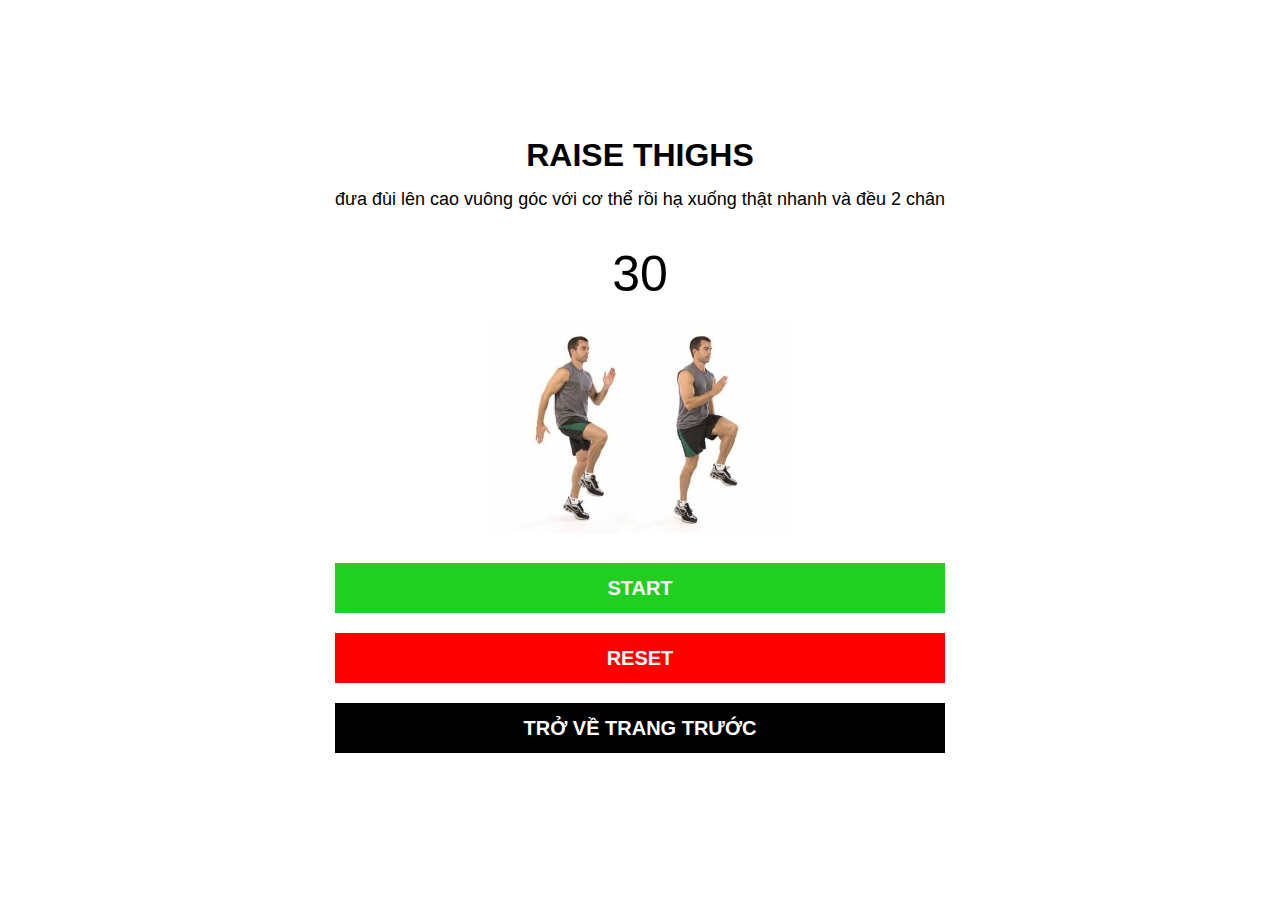
<file: beginner/beginner_belly.html>
<!DOCTYPE html>
<html lang="en">
<head>
    <meta charset="UTF-8">
    <meta name="viewport" content="width=device-width, initial-scale=1.0">
    <title>EXERCISE - BEGINNER - BELLY</title>
    <link rel="stylesheet" href="../assets/style/style.css">
    <link rel="shortcut icon" href="../assets/img/page/iconPage.jpg" type="image/x-icon">
</head>
<body>
    <div class="main">
        <div class="exercise">
            <h1 class="exercise__name"></h1>
            <span class="exercise__desc"></span>
            <div class="exercise__time-remaining"></div>
            <div class="exercise__img">
                <img alt="">
            </div>
            <button class="exercise__btn exercise__btn--started">
                <span class="exercise__text--start">start</span>
                <span class="exercise__text--stop">stop</span>
            </button>
            <button class="exercise__btn exercise__btn--reset">
                <span class="exercise__text--reset">reset</span>
            </button>
            <button class="exercise__btn exercise__btn--back">
                <span class="exercise__text--back">Trở về trang trước</span>
            </button>
        </div>
    </div>
    <script src="../assets/script/exercise.js"></script>
    <script>
        exercises({
            form: '.exercise',
            exerName: '.exercise__name',
            exerTime: '.exercise__time-remaining',
            imgRest: '../assets/img/page/rest.png',
            exerDesc: '.exercise__desc',
            restHeading: 'Rest time',
            controlsBtn : '.exercise__btn',
            stopBtn : 'exercise__btn--stopped',
            runBtn : 'exercise__btn--started',
            resetBtn: 'exercise__btn--reset',
            backBtn : 'exercise__btn--back',
            restDesc: 'Đây là khoảng thời gian nghỉ ngơi',
            timeRest: 30,
            exerList: [
                {
                    name: 'raise thighs',
                    time: 30,
                    img: '../assets/img/beginner/belly/raise_thigh.jpg',
                    desc: 'đưa đùi lên cao vuông góc với cơ thể rồi hạ xuống thật nhanh và đều 2 chân'
                },
                {
                    name: 'plank up and down',
                    time: 30,
                    img: '../assets/img/beginner/belly/plankupanddown.jpg',
                    times: 2,
                },
                {
                    name: 'double leg thrust',
                    times: 2,
                    time: 30,
                    img: '../assets/img/beginner/belly/double_leg_thrust.jpg',
                },
                {
                    name: 'jumping jack',
                    times: 2,
                    time: 30,
                    img: '../assets/img/beginner/belly/jumping_jack.jpg'
                },
                {
                    name: 'sit up',
                    times: 2,
                    time: 30,
                    img : '../assets/img/beginner/belly/sit_up.jpg'
                },
                {
                    name: 'flutter kick',
                    times: 2,
                    time: 30,
                    img: '../assets/img/beginner/belly/flutter_kick.jpg'
                },
                {
                    name: 'plank in and out',
                    times: 2,
                    time: 30,
                    img:'../assets/img/beginner/belly/plank_in_and_out.jpg'
                },
                {
                    name: 'chair sit up',
                    time: 30,
                    times: 2,
                    img:'../assets/img/beginner/belly/chair_sit_up.jpg'
                },
                {
                    name: 'abs scissor',
                    time: 30,
                    times: 2,
                    img: '../assets/img/beginner/belly/abs_scissor.jpg'
                },
                {
                    name:'knee to elbow plank',
                    times: 2,
                    time: 30,
                    img: '../assets/img/beginner/belly/knee_to_elbow_plank.jpg'
                }
            ]
        })
    </script>
</body>
</html>
</file>
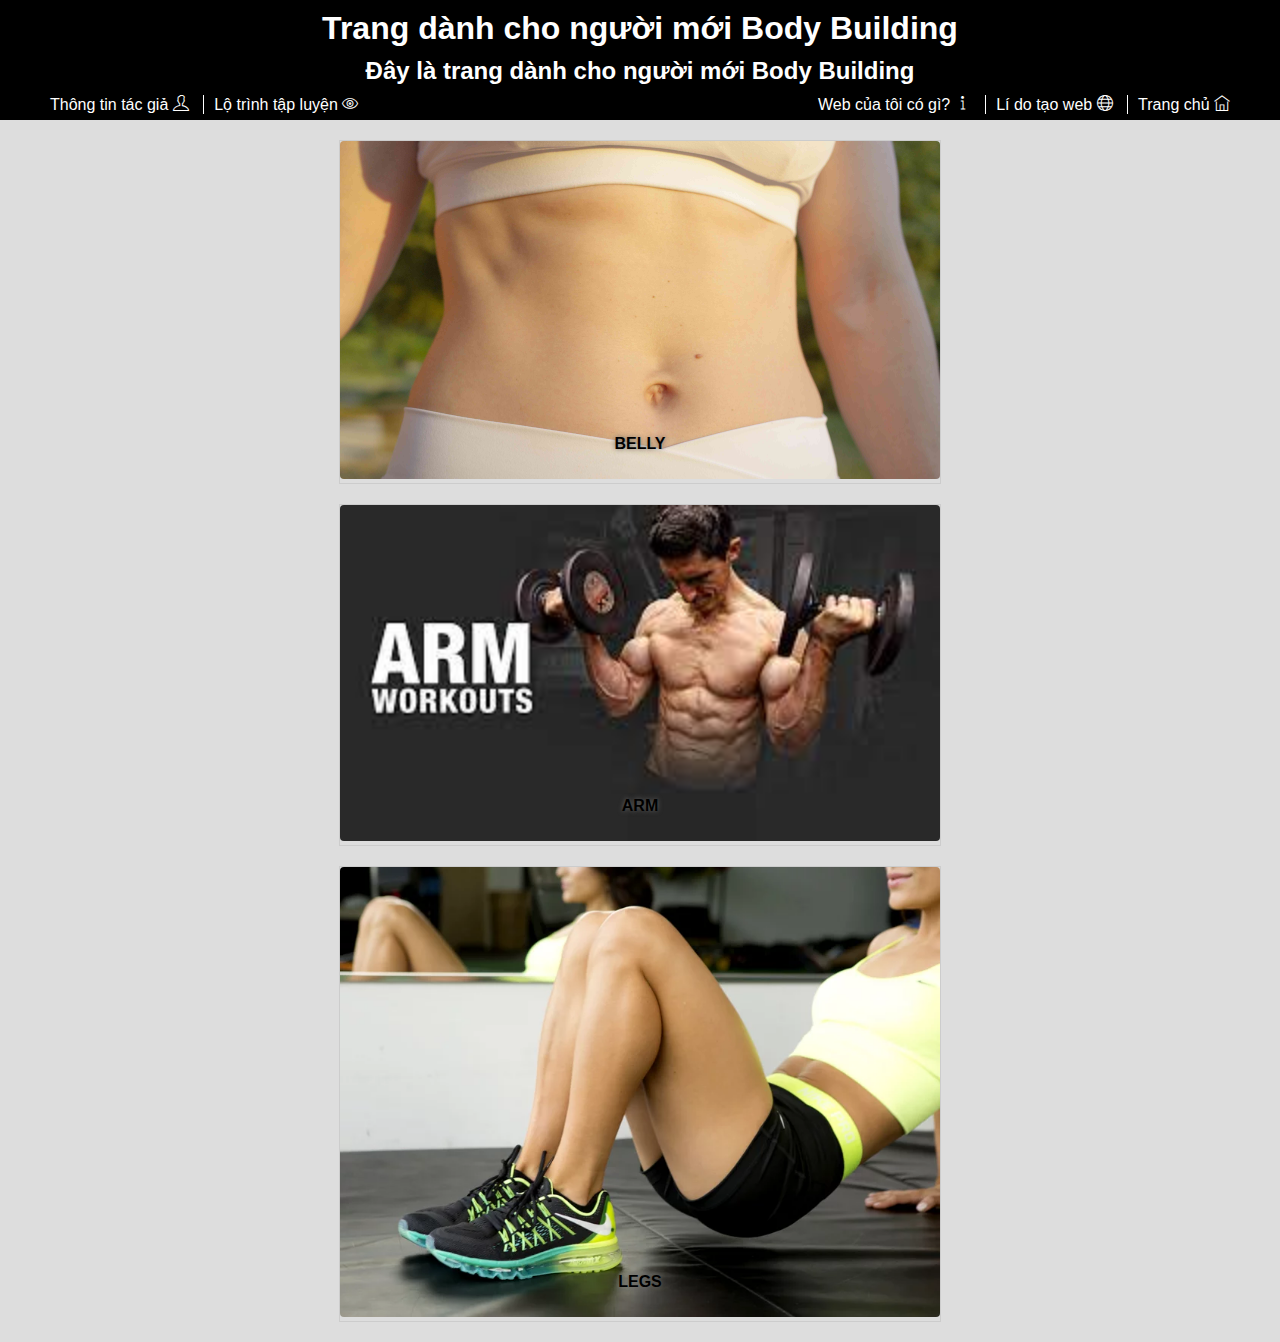
<file: beginner/beginner_home.html>
<!DOCTYPE html>
<html lang="en">
<head>
    <meta charset="UTF-8">
    <meta name="viewport" content="width=device-width, initial-scale=1.0">
    <title>EXERCISE - BEGINNER</title>
    <link rel="stylesheet" href="../assets/style/page.css">
    <link rel="shortcut icon" href="../assets/img/page/iconPage.jpg" type="image/x-icon">
    <link rel="stylesheet" href="../assets/style/base.css">
    <link rel="stylesheet" href="../assets/fonts/themify-icons/themify-icons.css">
    <link rel="stylesheet" href="../assets/style/reponsive.css">
</head>
<body>
    <div class="main">
        <div class="header">
            <div class="grid">
                <h1 class="header__heading">Trang dành cho người mới Body Building</h1>
                <h2 class="header__desc">Đây là trang dành cho người mới Body Building</h2>
                <div class="header__bot">
                    <ul class="header__list">
                        <li class="header__list-items" onclick="showModal('.modal','button.modal__closeBtn', '.modal__heading', '.modal__content','Thông tin về tác giả', [
                            'Tên tác giả: Thủy Ngọc Quốc',
                            'Sinh ngày: 12/9/2009',
                            'Hiện tại đang là học sinh lớp 9/3 tại trường THCS Huỳnh Thúc Kháng',
                            'Thường trú: Xã Bình Phục, Huyện Thăng Bình, Tỉnh Quảng Nam',
                            'Là 1 người rất đam mê công việc lập trình và tôi đã quyết định tạo web này'
                    ])">
                            <span class="header__list-items-text">
                                Thông tin tác giả
                            </span>
                            <i class="header__list-items-icon ti-user"></i>
                        </li>
                        <li class="header__list-items" onclick="showModal('.modal','button.modal__closeBtn', '.modal__heading', '.modal__content','Lộ trình luyện tập với người mới bắt đầu', [
                        'Gợi ý lịch tập gym 3 buổi một tuần',
                        'Buổi 1 dành cho nhóm cơ kéo: cẳng tay, cơ bắp tay trước, cơ lưng/xô',
                        'Buổi 2 dành cho nhóm cơ đẩy: cơ bắp tay sau, cầu vai, cơ ngực',
                        'Buổi 3: cẳng chân, bắp chuối, mông bụng',
                        'Nếu bạn áp dụng lịch này cho tuần một thì sang tuần 2 buổi thứ 3 có thể thay thế bằng cardio.'
                ])">
                            <span class="header__list-items-text">
                                Lộ trình tập luyện
                            </span>
                            <i class="header__list-items-icon ti-eye"></i>
                        </li>
                    </ul>
                    <ul class="header__list">
                        <li class="header__list-items" onclick="showModal('.modal','button.modal__closeBtn', '.modal__heading', '.modal__content','Web của tôi có gì?', [
                        'Rèn luyện sức khỏe là 1 điều rất tốt',
                        'Tuy nhiên không phải lúc nào bạn cũng có thể tìm ra những bài tập',
                        'Hoặc canh chuẩn xác thời gian cho có bài tập đó',
                        'Biết được nỗi lòng của tất cả mọi người nên tôi quyết định tạo ra web này',
                        'Web của tôi có thể giúp bạn điều đó',
                        'Nó có bộ đếm thời gian chuẩn xác',
                        'Cùng với đó là những bài tập và thời gian giải lao giữa các bài 1 cách tuần tự'
                ])">
                            <span class="header__list-items-text">
                                Web của tôi có gì?
                            </span>
                            <i class="header__list-items-icon ti-info"></i>
                        </li>
                        <li class="header__list-items" onclick="showModal('.modal','button.modal__closeBtn', '.modal__heading', '.modal__content','Thông tin về lộ trình luyện tập', [
                        'Tôi tạo web này nhằm mục đích giúp mọi người rèn luyện sức khỏe',
                        'Cũng như là phát triển cơ bắp trên người',
                        'Cùng với đó là thỏa mãn khao khát lập trình của mình',
                        'Do đó website Body Building đã được tạo ra'
                ])">
                            <span class="header__list-items-text">
                                Lí do tạo web
                            </span>
                            <i class="header__list-items-icon ti-world"></i>
                        </li>
                        <li class="header__list-items" onclick="changeTo('../index.html')">
                            <a href="../index.html" class="header__list-items-text">
                                Trang chủ
                            </a>
                            <i class="header__list-items-icon ti-home"></i>
                        </li>
                    </ul>
                </div>
            </div>
        </div>
        <div class="container">
            <ul class="exerList">
                <li class="exerList__items">
                    <a href="./beginner_belly.html">
                        <img src="../assets/img/page/beginner/belly.jpg" alt="">
                        <span class="exerList__items-desc">Belly</span>
                    </a>
                </li>
                <li class="exerList__items">
                    <a href="./beginner_arm.html">
                        <img src="../assets/img/page/beginner/arm.jpg" alt="">
                        <span class="exerList__items-desc">arm</span>
                    </a>
                </li>
                <li class="exerList__items">
                    <a href="./beginner_legs.html">
                        <img src="../assets/img/page/beginner/legs.webp" alt="">
                        <span class="exerList__items-desc">legs</span>
                    </a>
                </li>
            </ul>
        </div>
    </div>
    <div class="modal">
        <div class="modal__container">
            <div class="modal__heading"></div>
            <div class="modal__content">
            </div>
            <div class="modal__bottom">
                <button class="modal__closeBtn">Đã hiểu</button>
                <div class="clear"></div>
            </div>
        </div>
    </div>
    <script src="../assets/script/modal.js"></script>
    <script src="../assets/script/nav.js"></script>
</body>
</html>
</file>
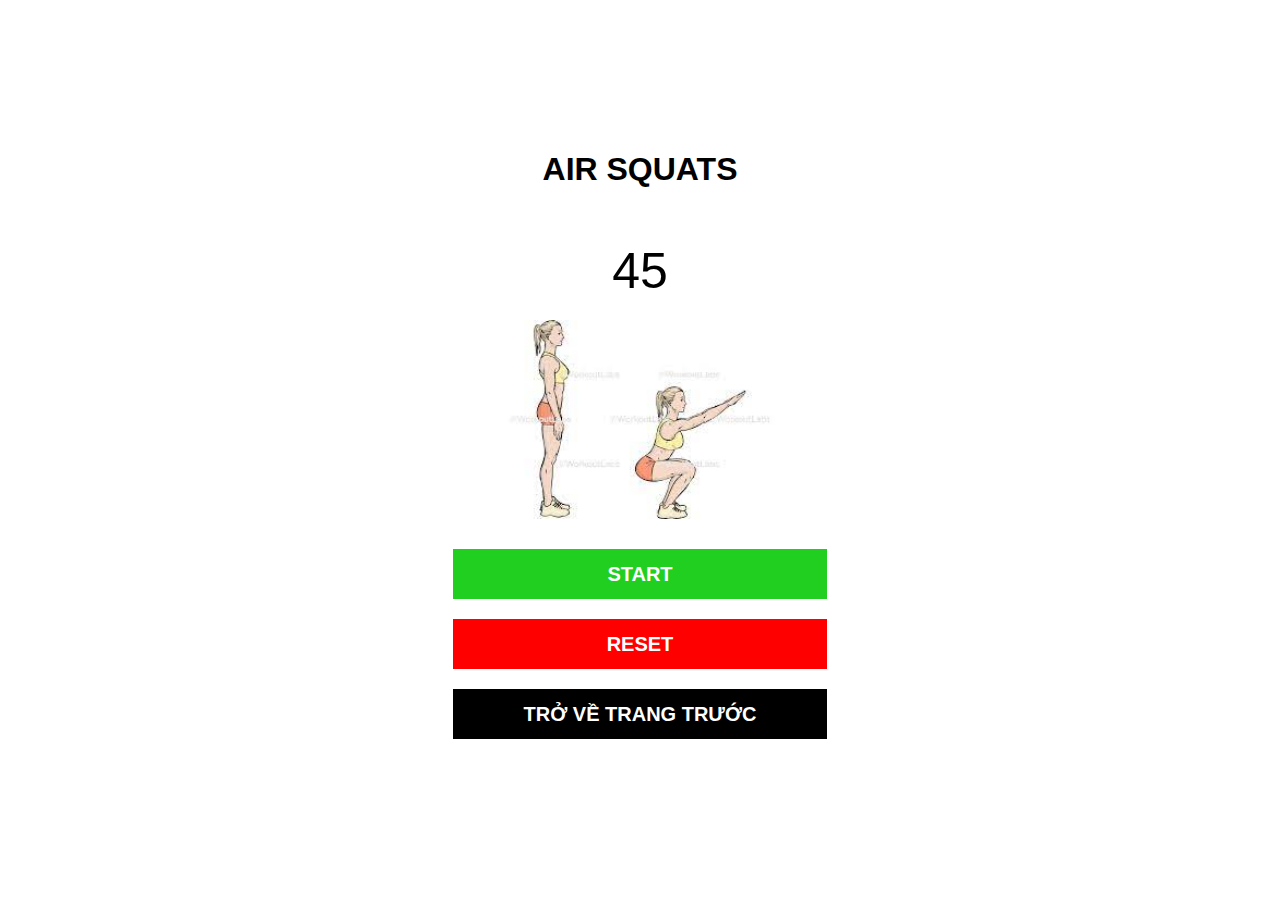
<file: beginner/beginner_legs.html>
<!DOCTYPE html>
<html lang="en">
<head>
    <meta charset="UTF-8">
    <meta name="viewport" content="width=device-width, initial-scale=1.0">
    <title>EXERCISE - BEGINNER - LEG</title>
    <link rel="stylesheet" href="../assets/style/style.css">
    <link rel="shortcut icon" href="../assets/img/page/iconPage.jpg" type="image/x-icon">
</head>
<body>
    <div class="main">
        <div class="exercise">
            <h1 class="exercise__name"></h1>
            <span class="exercise__desc"></span>
            <div class="exercise__time-remaining"></div>
            <div class="exercise__img">
                <img alt="">
            </div>
            <button class="exercise__btn exercise__btn--started">
                <span class="exercise__text--start">start</span>
                <span class="exercise__text--stop">stop</span>
            </button>
            <button class="exercise__btn exercise__btn--reset">
                <span class="exercise__text--reset">reset</span>
            </button>
            <button class="exercise__btn exercise__btn--back">
                <span class="exercise__text--back">Trở về trang trước</span>
            </button>
        </div>
    </div>
    <script src="../assets/script/exercise.js"></script>
    <script>
        exercises({
            form: '.exercise',
            exerName: '.exercise__name',
            exerTime: '.exercise__time-remaining',
            imgRest: '../assets/img/page/rest.png',
            restHeading: 'Rest time',
            exerDesc: '.exercise__desc',
            controlsBtn : '.exercise__btn',
            stopBtn : 'exercise__btn--stopped',
            restDesc: 'Đây là khoảng thời gian nghỉ ngơi',
            runBtn : 'exercise__btn--started',
            backBtn : 'exercise__btn--back',
            timeRest: 15,
            exerList: [
                {
                    name : 'Air squats',
                    img: '../assets/img/beginner/legs/air_squats.jpg',
                    time: 45
                },
                {
                    name: 'Kneeling squat jump',
                    img: '../assets/img/beginner/legs/kneeling_squat_jump.png',
                    time: 45
                },
                {
                    name : 'Jump squats in and out',
                    img: '../assets/img/beginner/legs/jump_squats_in_out.jpg',
                    time: 45
                },
                {
                    name : 'lunges back & forth',
                    img: '../assets/img/beginner/legs/back_and_forth_lunge.webp',
                    time: 45,
                    times: 2
                },
                {
                    name : 'Crab walk',
                    img: '../assets/img/beginner/legs/crab_walk.jpg',
                    time: 45
                },
                {
                    name: 'single leg glute bridge',
                    img: '../assets/img/beginner/legs/single_leg_glute_bridge.jpg',
                    time: 45,
                    times: 2
                },
                {
                    name : 'Calf jump',
                    img: '../assets/img/beginner/legs/calf_jump.png',
                    time: 45,
                    times: 2
                },
                {
                    name : 'Bunny hop',
                    img: '../assets/img/beginner/legs/bunny_hop.jpg',
                    time: 45
                }
            ]
        })
    </script>
</body>
</html>
</file>
<file: assets/style/page.css>
html{
    font-family: sans-serif;
}
*{
    margin: 0;
    padding: 0;
    box-sizing: border-box;
}
.header{
    width: 100%;
    height: auto;
    max-height: 120px;
    background-color: #000;
    color: #fff;
    text-align: center;
    padding: 10px 0;
    position: fixed;
    top: 0;
    left: 0;
    z-index: 999999;
}
.header__desc{
    margin: 10px 0;
}
.header__bot{
    display: flex;
    justify-content: space-between;
    margin-top: 10px;
}
.header__list{
    list-style: none;
    color: #fff;
}
.header__list-items{
    display: inline-block;
    padding: 0 10px;
}
.header__list-items-text{
    color: #fff;
    text-decoration: none;
}
.header__list-items + .header__list-items{
    border-left: 1px solid #fff;
}
.header__list-items:hover{
    opacity: 0.8;
    cursor: pointer;
}
.container{
    margin-top: 120px;
    display: flex;
    justify-content: center;
    background-color: #ddd;
}
.exerList{
    list-style: none;
}
.exerList__items{
    margin: 20px 0;
    padding: 0;
    border: 1px solid #ccc;
    width: 100%;
}
.exerList__items a{
    width: 600px;
    display: inline-block;
    position: relative;
    max-width: calc(100vw - 32px);
}
.exerList__items img{
    width: 100%;
    border-radius: 4px;
}
.exerList__items .exerList__items-desc{
    color: #000;
    text-decoration: none;
    text-transform: uppercase;
    position: absolute;
    bottom: 30px;
    left: 50%;
    transform: translateX(-50%);
    font-weight: bold;
    text-shadow: 0px 0px 5px #666;
}
</file>
<file: assets/style/base.css>
.grid{
    max-width: 1200px;
    width: 100%;
    margin: 0 auto;
}
.clear{
    clear: both;
}
.modal{
    position: fixed;
    top: 0;
    left: 0;
    right: 0;
    bottom: 0;
    background-color: rgba(0, 0, 0, 0.6);
    z-index: 9999999999;
    display: flex;
    justify-content: center;
    align-items: center;
    display: none;
}
.modal__container{
    background-color: #fff;
    padding: 0 20px;
    border-radius: 2px;
    width: 600px;
    max-width: calc(100% - 32px);
    animation: fadeIn .3s ease;
}
.modal__heading{
    font-size: 20px;
    text-align: center;
    padding: 15px 0;
    font-weight: 600;
}
.modal__content{
    line-height: 1.6;
    font-size: 17px;
    max-height: 300px;
    overflow-y: auto;
}
.modal__bottom{
    padding: 15px 0;
}
.modal__closeBtn{
    width: 80px;
    height: 30px;
    color: rgb(39, 132, 163);
    outline: none;
    border: none;
    background-color: #fff;
    font-size: 17px;
    float: right;
}
.modal__closeBtn:hover{
    opacity: 0.8;
    cursor: pointer;
}
/* key frame */
@keyframes fadeIn{
    from{
        opacity: 0;
        transform: translateY(-100px);
    }
    to{
        opacity: 1;
        transform: translateY(0);
    }
}
</file>
<file: assets/style/reponsive.css>
/* pc */
@media (min-width: 1024px){

}
/* tablet */
@media (min-width: 740px) and (max-width: 1023px){

}
/* mobile */
@media (max-width: 739px){
    .header__heading{
        font-size: 24px;
    }
    .header__desc{
        display: none;
    }
    .header__list-items .header__list-items-text{
        display: none;
    }
    .header__list-items-icon{
        display: inline-block;
    }
}
</file>
<file: assets/fonts/themify-icons/themify-icons.css>
@font-face {
	font-family: 'themify';
	src:url('fonts/themify.eot?-fvbane');
	src:url('fonts/themify.eot?#iefix-fvbane') format('embedded-opentype'),
		url('fonts/themify.woff?-fvbane') format('woff'),
		url('fonts/themify.ttf?-fvbane') format('truetype'),
		url('fonts/themify.svg?-fvbane#themify') format('svg');
	font-weight: normal;
	font-style: normal;
}

[class^="ti-"], [class*=" ti-"] {
	font-family: 'themify';
	speak: none;
	font-style: normal;
	font-weight: normal;
	font-variant: normal;
	text-transform: none;
	line-height: 1;

	/* Better Font Rendering =========== */
	-webkit-font-smoothing: antialiased;
	-moz-osx-font-smoothing: grayscale;
}

.ti-wand:before {
	content: "\e600";
}
.ti-volume:before {
	content: "\e601";
}
.ti-user:before {
	content: "\e602";
}
.ti-unlock:before {
	content: "\e603";
}
.ti-unlink:before {
	content: "\e604";
}
.ti-trash:before {
	content: "\e605";
}
.ti-thought:before {
	content: "\e606";
}
.ti-target:before {
	content: "\e607";
}
.ti-tag:before {
	content: "\e608";
}
.ti-tablet:before {
	content: "\e609";
}
.ti-star:before {
	content: "\e60a";
}
.ti-spray:before {
	content: "\e60b";
}
.ti-signal:before {
	content: "\e60c";
}
.ti-shopping-cart:before {
	content: "\e60d";
}
.ti-shopping-cart-full:before {
	content: "\e60e";
}
.ti-settings:before {
	content: "\e60f";
}
.ti-search:before {
	content: "\e610";
}
.ti-zoom-in:before {
	content: "\e611";
}
.ti-zoom-out:before {
	content: "\e612";
}
.ti-cut:before {
	content: "\e613";
}
.ti-ruler:before {
	content: "\e614";
}
.ti-ruler-pencil:before {
	content: "\e615";
}
.ti-ruler-alt:before {
	content: "\e616";
}
.ti-bookmark:before {
	content: "\e617";
}
.ti-bookmark-alt:before {
	content: "\e618";
}
.ti-reload:before {
	content: "\e619";
}
.ti-plus:before {
	content: "\e61a";
}
.ti-pin:before {
	content: "\e61b";
}
.ti-pencil:before {
	content: "\e61c";
}
.ti-pencil-alt:before {
	content: "\e61d";
}
.ti-paint-roller:before {
	content: "\e61e";
}
.ti-paint-bucket:before {
	content: "\e61f";
}
.ti-na:before {
	content: "\e620";
}
.ti-mobile:before {
	content: "\e621";
}
.ti-minus:before {
	content: "\e622";
}
.ti-medall:before {
	content: "\e623";
}
.ti-medall-alt:before {
	content: "\e624";
}
.ti-marker:before {
	content: "\e625";
}
.ti-marker-alt:before {
	content: "\e626";
}
.ti-arrow-up:before {
	content: "\e627";
}
.ti-arrow-right:before {
	content: "\e628";
}
.ti-arrow-left:before {
	content: "\e629";
}
.ti-arrow-down:before {
	content: "\e62a";
}
.ti-lock:before {
	content: "\e62b";
}
.ti-location-arrow:before {
	content: "\e62c";
}
.ti-link:before {
	content: "\e62d";
}
.ti-layout:before {
	content: "\e62e";
}
.ti-layers:before {
	content: "\e62f";
}
.ti-layers-alt:before {
	content: "\e630";
}
.ti-key:before {
	content: "\e631";
}
.ti-import:before {
	content: "\e632";
}
.ti-image:before {
	content: "\e633";
}
.ti-heart:before {
	content: "\e634";
}
.ti-heart-broken:before {
	content: "\e635";
}
.ti-hand-stop:before {
	content: "\e636";
}
.ti-hand-open:before {
	content: "\e637";
}
.ti-hand-drag:before {
	content: "\e638";
}
.ti-folder:before {
	content: "\e639";
}
.ti-flag:before {
	content: "\e63a";
}
.ti-flag-alt:before {
	content: "\e63b";
}
.ti-flag-alt-2:before {
	content: "\e63c";
}
.ti-eye:before {
	content: "\e63d";
}
.ti-export:before {
	content: "\e63e";
}
.ti-exchange-vertical:before {
	content: "\e63f";
}
.ti-desktop:before {
	content: "\e640";
}
.ti-cup:before {
	content: "\e641";
}
.ti-crown:before {
	content: "\e642";
}
.ti-comments:before {
	content: "\e643";
}
.ti-comment:before {
	content: "\e644";
}
.ti-comment-alt:before {
	content: "\e645";
}
.ti-close:before {
	content: "\e646";
}
.ti-clip:before {
	content: "\e647";
}
.ti-angle-up:before {
	content: "\e648";
}
.ti-angle-right:before {
	content: "\e649";
}
.ti-angle-left:before {
	content: "\e64a";
}
.ti-angle-down:before {
	content: "\e64b";
}
.ti-check:before {
	content: "\e64c";
}
.ti-check-box:before {
	content: "\e64d";
}
.ti-camera:before {
	content: "\e64e";
}
.ti-announcement:before {
	content: "\e64f";
}
.ti-brush:before {
	content: "\e650";
}
.ti-briefcase:before {
	content: "\e651";
}
.ti-bolt:before {
	content: "\e652";
}
.ti-bolt-alt:before {
	content: "\e653";
}
.ti-blackboard:before {
	content: "\e654";
}
.ti-bag:before {
	content: "\e655";
}
.ti-move:before {
	content: "\e656";
}
.ti-arrows-vertical:before {
	content: "\e657";
}
.ti-arrows-horizontal:before {
	content: "\e658";
}
.ti-fullscreen:before {
	content: "\e659";
}
.ti-arrow-top-right:before {
	content: "\e65a";
}
.ti-arrow-top-left:before {
	content: "\e65b";
}
.ti-arrow-circle-up:before {
	content: "\e65c";
}
.ti-arrow-circle-right:before {
	content: "\e65d";
}
.ti-arrow-circle-left:before {
	content: "\e65e";
}
.ti-arrow-circle-down:before {
	content: "\e65f";
}
.ti-angle-double-up:before {
	content: "\e660";
}
.ti-angle-double-right:before {
	content: "\e661";
}
.ti-angle-double-left:before {
	content: "\e662";
}
.ti-angle-double-down:before {
	content: "\e663";
}
.ti-zip:before {
	content: "\e664";
}
.ti-world:before {
	content: "\e665";
}
.ti-wheelchair:before {
	content: "\e666";
}
.ti-view-list:before {
	content: "\e667";
}
.ti-view-list-alt:before {
	content: "\e668";
}
.ti-view-grid:before {
	content: "\e669";
}
.ti-uppercase:before {
	content: "\e66a";
}
.ti-upload:before {
	content: "\e66b";
}
.ti-underline:before {
	content: "\e66c";
}
.ti-truck:before {
	content: "\e66d";
}
.ti-timer:before {
	content: "\e66e";
}
.ti-ticket:before {
	content: "\e66f";
}
.ti-thumb-up:before {
	content: "\e670";
}
.ti-thumb-down:before {
	content: "\e671";
}
.ti-text:before {
	content: "\e672";
}
.ti-stats-up:before {
	content: "\e673";
}
.ti-stats-down:before {
	content: "\e674";
}
.ti-split-v:before {
	content: "\e675";
}
.ti-split-h:before {
	content: "\e676";
}
.ti-smallcap:before {
	content: "\e677";
}
.ti-shine:before {
	content: "\e678";
}
.ti-shift-right:before {
	content: "\e679";
}
.ti-shift-left:before {
	content: "\e67a";
}
.ti-shield:before {
	content: "\e67b";
}
.ti-notepad:before {
	content: "\e67c";
}
.ti-server:before {
	content: "\e67d";
}
.ti-quote-right:before {
	content: "\e67e";
}
.ti-quote-left:before {
	content: "\e67f";
}
.ti-pulse:before {
	content: "\e680";
}
.ti-printer:before {
	content: "\e681";
}
.ti-power-off:before {
	content: "\e682";
}
.ti-plug:before {
	content: "\e683";
}
.ti-pie-chart:before {
	content: "\e684";
}
.ti-paragraph:before {
	content: "\e685";
}
.ti-panel:before {
	content: "\e686";
}
.ti-package:before {
	content: "\e687";
}
.ti-music:before {
	content: "\e688";
}
.ti-music-alt:before {
	content: "\e689";
}
.ti-mouse:before {
	content: "\e68a";
}
.ti-mouse-alt:before {
	content: "\e68b";
}
.ti-money:before {
	content: "\e68c";
}
.ti-microphone:before {
	content: "\e68d";
}
.ti-menu:before {
	content: "\e68e";
}
.ti-menu-alt:before {
	content: "\e68f";
}
.ti-map:before {
	content: "\e690";
}
.ti-map-alt:before {
	content: "\e691";
}
.ti-loop:before {
	content: "\e692";
}
.ti-location-pin:before {
	content: "\e693";
}
.ti-list:before {
	content: "\e694";
}
.ti-light-bulb:before {
	content: "\e695";
}
.ti-Italic:before {
	content: "\e696";
}
.ti-info:before {
	content: "\e697";
}
.ti-infinite:before {
	content: "\e698";
}
.ti-id-badge:before {
	content: "\e699";
}
.ti-hummer:before {
	content: "\e69a";
}
.ti-home:before {
	content: "\e69b";
}
.ti-help:before {
	content: "\e69c";
}
.ti-headphone:before {
	content: "\e69d";
}
.ti-harddrives:before {
	content: "\e69e";
}
.ti-harddrive:before {
	content: "\e69f";
}
.ti-gift:before {
	content: "\e6a0";
}
.ti-game:before {
	content: "\e6a1";
}
.ti-filter:before {
	content: "\e6a2";
}
.ti-files:before {
	content: "\e6a3";
}
.ti-file:before {
	content: "\e6a4";
}
.ti-eraser:before {
	content: "\e6a5";
}
.ti-envelope:before {
	content: "\e6a6";
}
.ti-download:before {
	content: "\e6a7";
}
.ti-direction:before {
	content: "\e6a8";
}
.ti-direction-alt:before {
	content: "\e6a9";
}
.ti-dashboard:before {
	content: "\e6aa";
}
.ti-control-stop:before {
	content: "\e6ab";
}
.ti-control-shuffle:before {
	content: "\e6ac";
}
.ti-control-play:before {
	content: "\e6ad";
}
.ti-control-pause:before {
	content: "\e6ae";
}
.ti-control-forward:before {
	content: "\e6af";
}
.ti-control-backward:before {
	content: "\e6b0";
}
.ti-cloud:before {
	content: "\e6b1";
}
.ti-cloud-up:before {
	content: "\e6b2";
}
.ti-cloud-down:before {
	content: "\e6b3";
}
.ti-clipboard:before {
	content: "\e6b4";
}
.ti-car:before {
	content: "\e6b5";
}
.ti-calendar:before {
	content: "\e6b6";
}
.ti-book:before {
	content: "\e6b7";
}
.ti-bell:before {
	content: "\e6b8";
}
.ti-basketball:before {
	content: "\e6b9";
}
.ti-bar-chart:before {
	content: "\e6ba";
}
.ti-bar-chart-alt:before {
	content: "\e6bb";
}
.ti-back-right:before {
	content: "\e6bc";
}
.ti-back-left:before {
	content: "\e6bd";
}
.ti-arrows-corner:before {
	content: "\e6be";
}
.ti-archive:before {
	content: "\e6bf";
}
.ti-anchor:before {
	content: "\e6c0";
}
.ti-align-right:before {
	content: "\e6c1";
}
.ti-align-left:before {
	content: "\e6c2";
}
.ti-align-justify:before {
	content: "\e6c3";
}
.ti-align-center:before {
	content: "\e6c4";
}
.ti-alert:before {
	content: "\e6c5";
}
.ti-alarm-clock:before {
	content: "\e6c6";
}
.ti-agenda:before {
	content: "\e6c7";
}
.ti-write:before {
	content: "\e6c8";
}
.ti-window:before {
	content: "\e6c9";
}
.ti-widgetized:before {
	content: "\e6ca";
}
.ti-widget:before {
	content: "\e6cb";
}
.ti-widget-alt:before {
	content: "\e6cc";
}
.ti-wallet:before {
	content: "\e6cd";
}
.ti-video-clapper:before {
	content: "\e6ce";
}
.ti-video-camera:before {
	content: "\e6cf";
}
.ti-vector:before {
	content: "\e6d0";
}
.ti-themify-logo:before {
	content: "\e6d1";
}
.ti-themify-favicon:before {
	content: "\e6d2";
}
.ti-themify-favicon-alt:before {
	content: "\e6d3";
}
.ti-support:before {
	content: "\e6d4";
}
.ti-stamp:before {
	content: "\e6d5";
}
.ti-split-v-alt:before {
	content: "\e6d6";
}
.ti-slice:before {
	content: "\e6d7";
}
.ti-shortcode:before {
	content: "\e6d8";
}
.ti-shift-right-alt:before {
	content: "\e6d9";
}
.ti-shift-left-alt:before {
	content: "\e6da";
}
.ti-ruler-alt-2:before {
	content: "\e6db";
}
.ti-receipt:before {
	content: "\e6dc";
}
.ti-pin2:before {
	content: "\e6dd";
}
.ti-pin-alt:before {
	content: "\e6de";
}
.ti-pencil-alt2:before {
	content: "\e6df";
}
.ti-palette:before {
	content: "\e6e0";
}
.ti-more:before {
	content: "\e6e1";
}
.ti-more-alt:before {
	content: "\e6e2";
}
.ti-microphone-alt:before {
	content: "\e6e3";
}
.ti-magnet:before {
	content: "\e6e4";
}
.ti-line-double:before {
	content: "\e6e5";
}
.ti-line-dotted:before {
	content: "\e6e6";
}
.ti-line-dashed:before {
	content: "\e6e7";
}
.ti-layout-width-full:before {
	content: "\e6e8";
}
.ti-layout-width-default:before {
	content: "\e6e9";
}
.ti-layout-width-default-alt:before {
	content: "\e6ea";
}
.ti-layout-tab:before {
	content: "\e6eb";
}
.ti-layout-tab-window:before {
	content: "\e6ec";
}
.ti-layout-tab-v:before {
	content: "\e6ed";
}
.ti-layout-tab-min:before {
	content: "\e6ee";
}
.ti-layout-slider:before {
	content: "\e6ef";
}
.ti-layout-slider-alt:before {
	content: "\e6f0";
}
.ti-layout-sidebar-right:before {
	content: "\e6f1";
}
.ti-layout-sidebar-none:before {
	content: "\e6f2";
}
.ti-layout-sidebar-left:before {
	content: "\e6f3";
}
.ti-layout-placeholder:before {
	content: "\e6f4";
}
.ti-layout-menu:before {
	content: "\e6f5";
}
.ti-layout-menu-v:before {
	content: "\e6f6";
}
.ti-layout-menu-separated:before {
	content: "\e6f7";
}
.ti-layout-menu-full:before {
	content: "\e6f8";
}
.ti-layout-media-right-alt:before {
	content: "\e6f9";
}
.ti-layout-media-right:before {
	content: "\e6fa";
}
.ti-layout-media-overlay:before {
	content: "\e6fb";
}
.ti-layout-media-overlay-alt:before {
	content: "\e6fc";
}
.ti-layout-media-overlay-alt-2:before {
	content: "\e6fd";
}
.ti-layout-media-left-alt:before {
	content: "\e6fe";
}
.ti-layout-media-left:before {
	content: "\e6ff";
}
.ti-layout-media-center-alt:before {
	content: "\e700";
}
.ti-layout-media-center:before {
	content: "\e701";
}
.ti-layout-list-thumb:before {
	content: "\e702";
}
.ti-layout-list-thumb-alt:before {
	content: "\e703";
}
.ti-layout-list-post:before {
	content: "\e704";
}
.ti-layout-list-large-image:before {
	content: "\e705";
}
.ti-layout-line-solid:before {
	content: "\e706";
}
.ti-layout-grid4:before {
	content: "\e707";
}
.ti-layout-grid3:before {
	content: "\e708";
}
.ti-layout-grid2:before {
	content: "\e709";
}
.ti-layout-grid2-thumb:before {
	content: "\e70a";
}
.ti-layout-cta-right:before {
	content: "\e70b";
}
.ti-layout-cta-left:before {
	content: "\e70c";
}
.ti-layout-cta-center:before {
	content: "\e70d";
}
.ti-layout-cta-btn-right:before {
	content: "\e70e";
}
.ti-layout-cta-btn-left:before {
	content: "\e70f";
}
.ti-layout-column4:before {
	content: "\e710";
}
.ti-layout-column3:before {
	content: "\e711";
}
.ti-layout-column2:before {
	content: "\e712";
}
.ti-layout-accordion-separated:before {
	content: "\e713";
}
.ti-layout-accordion-merged:before {
	content: "\e714";
}
.ti-layout-accordion-list:before {
	content: "\e715";
}
.ti-ink-pen:before {
	content: "\e716";
}
.ti-info-alt:before {
	content: "\e717";
}
.ti-help-alt:before {
	content: "\e718";
}
.ti-headphone-alt:before {
	content: "\e719";
}
.ti-hand-point-up:before {
	content: "\e71a";
}
.ti-hand-point-right:before {
	content: "\e71b";
}
.ti-hand-point-left:before {
	content: "\e71c";
}
.ti-hand-point-down:before {
	content: "\e71d";
}
.ti-gallery:before {
	content: "\e71e";
}
.ti-face-smile:before {
	content: "\e71f";
}
.ti-face-sad:before {
	content: "\e720";
}
.ti-credit-card:before {
	content: "\e721";
}
.ti-control-skip-forward:before {
	content: "\e722";
}
.ti-control-skip-backward:before {
	content: "\e723";
}
.ti-control-record:before {
	content: "\e724";
}
.ti-control-eject:before {
	content: "\e725";
}
.ti-comments-smiley:before {
	content: "\e726";
}
.ti-brush-alt:before {
	content: "\e727";
}
.ti-youtube:before {
	content: "\e728";
}
.ti-vimeo:before {
	content: "\e729";
}
.ti-twitter:before {
	content: "\e72a";
}
.ti-time:before {
	content: "\e72b";
}
.ti-tumblr:before {
	content: "\e72c";
}
.ti-skype:before {
	content: "\e72d";
}
.ti-share:before {
	content: "\e72e";
}
.ti-share-alt:before {
	content: "\e72f";
}
.ti-rocket:before {
	content: "\e730";
}
.ti-pinterest:before {
	content: "\e731";
}
.ti-new-window:before {
	content: "\e732";
}
.ti-microsoft:before {
	content: "\e733";
}
.ti-list-ol:before {
	content: "\e734";
}
.ti-linkedin:before {
	content: "\e735";
}
.ti-layout-sidebar-2:before {
	content: "\e736";
}
.ti-layout-grid4-alt:before {
	content: "\e737";
}
.ti-layout-grid3-alt:before {
	content: "\e738";
}
.ti-layout-grid2-alt:before {
	content: "\e739";
}
.ti-layout-column4-alt:before {
	content: "\e73a";
}
.ti-layout-column3-alt:before {
	content: "\e73b";
}
.ti-layout-column2-alt:before {
	content: "\e73c";
}
.ti-instagram:before {
	content: "\e73d";
}
.ti-google:before {
	content: "\e73e";
}
.ti-github:before {
	content: "\e73f";
}
.ti-flickr:before {
	content: "\e740";
}
.ti-facebook:before {
	content: "\e741";
}
.ti-dropbox:before {
	content: "\e742";
}
.ti-dribbble:before {
	content: "\e743";
}
.ti-apple:before {
	content: "\e744";
}
.ti-android:before {
	content: "\e745";
}
.ti-save:before {
	content: "\e746";
}
.ti-save-alt:before {
	content: "\e747";
}
.ti-yahoo:before {
	content: "\e748";
}
.ti-wordpress:before {
	content: "\e749";
}
.ti-vimeo-alt:before {
	content: "\e74a";
}
.ti-twitter-alt:before {
	content: "\e74b";
}
.ti-tumblr-alt:before {
	content: "\e74c";
}
.ti-trello:before {
	content: "\e74d";
}
.ti-stack-overflow:before {
	content: "\e74e";
}
.ti-soundcloud:before {
	content: "\e74f";
}
.ti-sharethis:before {
	content: "\e750";
}
.ti-sharethis-alt:before {
	content: "\e751";
}
.ti-reddit:before {
	content: "\e752";
}
.ti-pinterest-alt:before {
	content: "\e753";
}
.ti-microsoft-alt:before {
	content: "\e754";
}
.ti-linux:before {
	content: "\e755";
}
.ti-jsfiddle:before {
	content: "\e756";
}
.ti-joomla:before {
	content: "\e757";
}
.ti-html5:before {
	content: "\e758";
}
.ti-flickr-alt:before {
	content: "\e759";
}
.ti-email:before {
	content: "\e75a";
}
.ti-drupal:before {
	content: "\e75b";
}
.ti-dropbox-alt:before {
	content: "\e75c";
}
.ti-css3:before {
	content: "\e75d";
}
.ti-rss:before {
	content: "\e75e";
}
.ti-rss-alt:before {
	content: "\e75f";
}
</file>
<file: assets/fonts/themify-icons/demo-files/demo.css>
body {
	font: normal 1em/1.5em Arial, Helvetica, sans-serif;
	max-width: 90%;
	margin: 30px auto 0;
}
h1, h3 {
	font-weight: normal;
}
h3 {
	font-size: 1.4;
	text-transform: uppercase;
	letter-spacing: 1px;
}

.icon-section {
	margin: 0 0 3em;
	clear: both;
	overflow: hidden;
}
.icon-container {
	width: 240px; 
	padding: .7em 0;
	float: left; 
	position: relative;
	text-align: left;
}
.icon-container [class^="ti-"], 
.icon-container [class*=" ti-"] {
	color: #000;
	position: absolute;
	margin-top: 3px;
	transition: .3s;
}
.icon-container:hover [class^="ti-"],
.icon-container:hover [class*=" ti-"] {
	font-size: 2.2em;
	margin-top: -5px;
}
.icon-container:hover .icon-name {
	color: #000;
}
.icon-name {
	color: #aaa;
	margin-left: 35px;
	font-size: .8em;
	transition: .3s;
}
.icon-container:hover .icon-name {
	margin-left: 45px;
}
</file>
<file: assets/fonts/themify-icons/ie7/ie7.css>
.ti-wand {
	*zoom: expression(this.runtimeStyle['zoom'] = '1', this.innerHTML = '&#xe600;');
}
.ti-volume {
	*zoom: expression(this.runtimeStyle['zoom'] = '1', this.innerHTML = '&#xe601;');
}
.ti-user {
	*zoom: expression(this.runtimeStyle['zoom'] = '1', this.innerHTML = '&#xe602;');
}
.ti-unlock {
	*zoom: expression(this.runtimeStyle['zoom'] = '1', this.innerHTML = '&#xe603;');
}
.ti-unlink {
	*zoom: expression(this.runtimeStyle['zoom'] = '1', this.innerHTML = '&#xe604;');
}
.ti-trash {
	*zoom: expression(this.runtimeStyle['zoom'] = '1', this.innerHTML = '&#xe605;');
}
.ti-thought {
	*zoom: expression(this.runtimeStyle['zoom'] = '1', this.innerHTML = '&#xe606;');
}
.ti-target {
	*zoom: expression(this.runtimeStyle['zoom'] = '1', this.innerHTML = '&#xe607;');
}
.ti-tag {
	*zoom: expression(this.runtimeStyle['zoom'] = '1', this.innerHTML = '&#xe608;');
}
.ti-tablet {
	*zoom: expression(this.runtimeStyle['zoom'] = '1', this.innerHTML = '&#xe609;');
}
.ti-star {
	*zoom: expression(this.runtimeStyle['zoom'] = '1', this.innerHTML = '&#xe60a;');
}
.ti-spray {
	*zoom: expression(this.runtimeStyle['zoom'] = '1', this.innerHTML = '&#xe60b;');
}
.ti-signal {
	*zoom: expression(this.runtimeStyle['zoom'] = '1', this.innerHTML = '&#xe60c;');
}
.ti-shopping-cart {
	*zoom: expression(this.runtimeStyle['zoom'] = '1', this.innerHTML = '&#xe60d;');
}
.ti-shopping-cart-full {
	*zoom: expression(this.runtimeStyle['zoom'] = '1', this.innerHTML = '&#xe60e;');
}
.ti-settings {
	*zoom: expression(this.runtimeStyle['zoom'] = '1', this.innerHTML = '&#xe60f;');
}
.ti-search {
	*zoom: expression(this.runtimeStyle['zoom'] = '1', this.innerHTML = '&#xe610;');
}
.ti-zoom-in {
	*zoom: expression(this.runtimeStyle['zoom'] = '1', this.innerHTML = '&#xe611;');
}
.ti-zoom-out {
	*zoom: expression(this.runtimeStyle['zoom'] = '1', this.innerHTML = '&#xe612;');
}
.ti-cut {
	*zoom: expression(this.runtimeStyle['zoom'] = '1', this.innerHTML = '&#xe613;');
}
.ti-ruler {
	*zoom: expression(this.runtimeStyle['zoom'] = '1', this.innerHTML = '&#xe614;');
}
.ti-ruler-pencil {
	*zoom: expression(this.runtimeStyle['zoom'] = '1', this.innerHTML = '&#xe615;');
}
.ti-ruler-alt {
	*zoom: expression(this.runtimeStyle['zoom'] = '1', this.innerHTML = '&#xe616;');
}
.ti-bookmark {
	*zoom: expression(this.runtimeStyle['zoom'] = '1', this.innerHTML = '&#xe617;');
}
.ti-bookmark-alt {
	*zoom: expression(this.runtimeStyle['zoom'] = '1', this.innerHTML = '&#xe618;');
}
.ti-reload {
	*zoom: expression(this.runtimeStyle['zoom'] = '1', this.innerHTML = '&#xe619;');
}
.ti-plus {
	*zoom: expression(this.runtimeStyle['zoom'] = '1', this.innerHTML = '&#xe61a;');
}
.ti-pin {
	*zoom: expression(this.runtimeStyle['zoom'] = '1', this.innerHTML = '&#xe61b;');
}
.ti-pencil {
	*zoom: expression(this.runtimeStyle['zoom'] = '1', this.innerHTML = '&#xe61c;');
}
.ti-pencil-alt {
	*zoom: expression(this.runtimeStyle['zoom'] = '1', this.innerHTML = '&#xe61d;');
}
.ti-paint-roller {
	*zoom: expression(this.runtimeStyle['zoom'] = '1', this.innerHTML = '&#xe61e;');
}
.ti-paint-bucket {
	*zoom: expression(this.runtimeStyle['zoom'] = '1', this.innerHTML = '&#xe61f;');
}
.ti-na {
	*zoom: expression(this.runtimeStyle['zoom'] = '1', this.innerHTML = '&#xe620;');
}
.ti-mobile {
	*zoom: expression(this.runtimeStyle['zoom'] = '1', this.innerHTML = '&#xe621;');
}
.ti-minus {
	*zoom: expression(this.runtimeStyle['zoom'] = '1', this.innerHTML = '&#xe622;');
}
.ti-medall {
	*zoom: expression(this.runtimeStyle['zoom'] = '1', this.innerHTML = '&#xe623;');
}
.ti-medall-alt {
	*zoom: expression(this.runtimeStyle['zoom'] = '1', this.innerHTML = '&#xe624;');
}
.ti-marker {
	*zoom: expression(this.runtimeStyle['zoom'] = '1', this.innerHTML = '&#xe625;');
}
.ti-marker-alt {
	*zoom: expression(this.runtimeStyle['zoom'] = '1', this.innerHTML = '&#xe626;');
}
.ti-arrow-up {
	*zoom: expression(this.runtimeStyle['zoom'] = '1', this.innerHTML = '&#xe627;');
}
.ti-arrow-right {
	*zoom: expression(this.runtimeStyle['zoom'] = '1', this.innerHTML = '&#xe628;');
}
.ti-arrow-left {
	*zoom: expression(this.runtimeStyle['zoom'] = '1', this.innerHTML = '&#xe629;');
}
.ti-arrow-down {
	*zoom: expression(this.runtimeStyle['zoom'] = '1', this.innerHTML = '&#xe62a;');
}
.ti-lock {
	*zoom: expression(this.runtimeStyle['zoom'] = '1', this.innerHTML = '&#xe62b;');
}
.ti-location-arrow {
	*zoom: expression(this.runtimeStyle['zoom'] = '1', this.innerHTML = '&#xe62c;');
}
.ti-link {
	*zoom: expression(this.runtimeStyle['zoom'] = '1', this.innerHTML = '&#xe62d;');
}
.ti-layout {
	*zoom: expression(this.runtimeStyle['zoom'] = '1', this.innerHTML = '&#xe62e;');
}
.ti-layers {
	*zoom: expression(this.runtimeStyle['zoom'] = '1', this.innerHTML = '&#xe62f;');
}
.ti-layers-alt {
	*zoom: expression(this.runtimeStyle['zoom'] = '1', this.innerHTML = '&#xe630;');
}
.ti-key {
	*zoom: expression(this.runtimeStyle['zoom'] = '1', this.innerHTML = '&#xe631;');
}
.ti-import {
	*zoom: expression(this.runtimeStyle['zoom'] = '1', this.innerHTML = '&#xe632;');
}
.ti-image {
	*zoom: expression(this.runtimeStyle['zoom'] = '1', this.innerHTML = '&#xe633;');
}
.ti-heart {
	*zoom: expression(this.runtimeStyle['zoom'] = '1', this.innerHTML = '&#xe634;');
}
.ti-heart-broken {
	*zoom: expression(this.runtimeStyle['zoom'] = '1', this.innerHTML = '&#xe635;');
}
.ti-hand-stop {
	*zoom: expression(this.runtimeStyle['zoom'] = '1', this.innerHTML = '&#xe636;');
}
.ti-hand-open {
	*zoom: expression(this.runtimeStyle['zoom'] = '1', this.innerHTML = '&#xe637;');
}
.ti-hand-drag {
	*zoom: expression(this.runtimeStyle['zoom'] = '1', this.innerHTML = '&#xe638;');
}
.ti-folder {
	*zoom: expression(this.runtimeStyle['zoom'] = '1', this.innerHTML = '&#xe639;');
}
.ti-flag {
	*zoom: expression(this.runtimeStyle['zoom'] = '1', this.innerHTML = '&#xe63a;');
}
.ti-flag-alt {
	*zoom: expression(this.runtimeStyle['zoom'] = '1', this.innerHTML = '&#xe63b;');
}
.ti-flag-alt-2 {
	*zoom: expression(this.runtimeStyle['zoom'] = '1', this.innerHTML = '&#xe63c;');
}
.ti-eye {
	*zoom: expression(this.runtimeStyle['zoom'] = '1', this.innerHTML = '&#xe63d;');
}
.ti-export {
	*zoom: expression(this.runtimeStyle['zoom'] = '1', this.innerHTML = '&#xe63e;');
}
.ti-exchange-vertical {
	*zoom: expression(this.runtimeStyle['zoom'] = '1', this.innerHTML = '&#xe63f;');
}
.ti-desktop {
	*zoom: expression(this.runtimeStyle['zoom'] = '1', this.innerHTML = '&#xe640;');
}
.ti-cup {
	*zoom: expression(this.runtimeStyle['zoom'] = '1', this.innerHTML = '&#xe641;');
}
.ti-crown {
	*zoom: expression(this.runtimeStyle['zoom'] = '1', this.innerHTML = '&#xe642;');
}
.ti-comments {
	*zoom: expression(this.runtimeStyle['zoom'] = '1', this.innerHTML = '&#xe643;');
}
.ti-comment {
	*zoom: expression(this.runtimeStyle['zoom'] = '1', this.innerHTML = '&#xe644;');
}
.ti-comment-alt {
	*zoom: expression(this.runtimeStyle['zoom'] = '1', this.innerHTML = '&#xe645;');
}
.ti-close {
	*zoom: expression(this.runtimeStyle['zoom'] = '1', this.innerHTML = '&#xe646;');
}
.ti-clip {
	*zoom: expression(this.runtimeStyle['zoom'] = '1', this.innerHTML = '&#xe647;');
}
.ti-angle-up {
	*zoom: expression(this.runtimeStyle['zoom'] = '1', this.innerHTML = '&#xe648;');
}
.ti-angle-right {
	*zoom: expression(this.runtimeStyle['zoom'] = '1', this.innerHTML = '&#xe649;');
}
.ti-angle-left {
	*zoom: expression(this.runtimeStyle['zoom'] = '1', this.innerHTML = '&#xe64a;');
}
.ti-angle-down {
	*zoom: expression(this.runtimeStyle['zoom'] = '1', this.innerHTML = '&#xe64b;');
}
.ti-check {
	*zoom: expression(this.runtimeStyle['zoom'] = '1', this.innerHTML = '&#xe64c;');
}
.ti-check-box {
	*zoom: expression(this.runtimeStyle['zoom'] = '1', this.innerHTML = '&#xe64d;');
}
.ti-camera {
	*zoom: expression(this.runtimeStyle['zoom'] = '1', this.innerHTML = '&#xe64e;');
}
.ti-announcement {
	*zoom: expression(this.runtimeStyle['zoom'] = '1', this.innerHTML = '&#xe64f;');
}
.ti-brush {
	*zoom: expression(this.runtimeStyle['zoom'] = '1', this.innerHTML = '&#xe650;');
}
.ti-briefcase {
	*zoom: expression(this.runtimeStyle['zoom'] = '1', this.innerHTML = '&#xe651;');
}
.ti-bolt {
	*zoom: expression(this.runtimeStyle['zoom'] = '1', this.innerHTML = '&#xe652;');
}
.ti-bolt-alt {
	*zoom: expression(this.runtimeStyle['zoom'] = '1', this.innerHTML = '&#xe653;');
}
.ti-blackboard {
	*zoom: expression(this.runtimeStyle['zoom'] = '1', this.innerHTML = '&#xe654;');
}
.ti-bag {
	*zoom: expression(this.runtimeStyle['zoom'] = '1', this.innerHTML = '&#xe655;');
}
.ti-move {
	*zoom: expression(this.runtimeStyle['zoom'] = '1', this.innerHTML = '&#xe656;');
}
.ti-arrows-vertical {
	*zoom: expression(this.runtimeStyle['zoom'] = '1', this.innerHTML = '&#xe657;');
}
.ti-arrows-horizontal {
	*zoom: expression(this.runtimeStyle['zoom'] = '1', this.innerHTML = '&#xe658;');
}
.ti-fullscreen {
	*zoom: expression(this.runtimeStyle['zoom'] = '1', this.innerHTML = '&#xe659;');
}
.ti-arrow-top-right {
	*zoom: expression(this.runtimeStyle['zoom'] = '1', this.innerHTML = '&#xe65a;');
}
.ti-arrow-top-left {
	*zoom: expression(this.runtimeStyle['zoom'] = '1', this.innerHTML = '&#xe65b;');
}
.ti-arrow-circle-up {
	*zoom: expression(this.runtimeStyle['zoom'] = '1', this.innerHTML = '&#xe65c;');
}
.ti-arrow-circle-right {
	*zoom: expression(this.runtimeStyle['zoom'] = '1', this.innerHTML = '&#xe65d;');
}
.ti-arrow-circle-left {
	*zoom: expression(this.runtimeStyle['zoom'] = '1', this.innerHTML = '&#xe65e;');
}
.ti-arrow-circle-down {
	*zoom: expression(this.runtimeStyle['zoom'] = '1', this.innerHTML = '&#xe65f;');
}
.ti-angle-double-up {
	*zoom: expression(this.runtimeStyle['zoom'] = '1', this.innerHTML = '&#xe660;');
}
.ti-angle-double-right {
	*zoom: expression(this.runtimeStyle['zoom'] = '1', this.innerHTML = '&#xe661;');
}
.ti-angle-double-left {
	*zoom: expression(this.runtimeStyle['zoom'] = '1', this.innerHTML = '&#xe662;');
}
.ti-angle-double-down {
	*zoom: expression(this.runtimeStyle['zoom'] = '1', this.innerHTML = '&#xe663;');
}
.ti-zip {
	*zoom: expression(this.runtimeStyle['zoom'] = '1', this.innerHTML = '&#xe664;');
}
.ti-world {
	*zoom: expression(this.runtimeStyle['zoom'] = '1', this.innerHTML = '&#xe665;');
}
.ti-wheelchair {
	*zoom: expression(this.runtimeStyle['zoom'] = '1', this.innerHTML = '&#xe666;');
}
.ti-view-list {
	*zoom: expression(this.runtimeStyle['zoom'] = '1', this.innerHTML = '&#xe667;');
}
.ti-view-list-alt {
	*zoom: expression(this.runtimeStyle['zoom'] = '1', this.innerHTML = '&#xe668;');
}
.ti-view-grid {
	*zoom: expression(this.runtimeStyle['zoom'] = '1', this.innerHTML = '&#xe669;');
}
.ti-uppercase {
	*zoom: expression(this.runtimeStyle['zoom'] = '1', this.innerHTML = '&#xe66a;');
}
.ti-upload {
	*zoom: expression(this.runtimeStyle['zoom'] = '1', this.innerHTML = '&#xe66b;');
}
.ti-underline {
	*zoom: expression(this.runtimeStyle['zoom'] = '1', this.innerHTML = '&#xe66c;');
}
.ti-truck {
	*zoom: expression(this.runtimeStyle['zoom'] = '1', this.innerHTML = '&#xe66d;');
}
.ti-timer {
	*zoom: expression(this.runtimeStyle['zoom'] = '1', this.innerHTML = '&#xe66e;');
}
.ti-ticket {
	*zoom: expression(this.runtimeStyle['zoom'] = '1', this.innerHTML = '&#xe66f;');
}
.ti-thumb-up {
	*zoom: expression(this.runtimeStyle['zoom'] = '1', this.innerHTML = '&#xe670;');
}
.ti-thumb-down {
	*zoom: expression(this.runtimeStyle['zoom'] = '1', this.innerHTML = '&#xe671;');
}
.ti-text {
	*zoom: expression(this.runtimeStyle['zoom'] = '1', this.innerHTML = '&#xe672;');
}
.ti-stats-up {
	*zoom: expression(this.runtimeStyle['zoom'] = '1', this.innerHTML = '&#xe673;');
}
.ti-stats-down {
	*zoom: expression(this.runtimeStyle['zoom'] = '1', this.innerHTML = '&#xe674;');
}
.ti-split-v {
	*zoom: expression(this.runtimeStyle['zoom'] = '1', this.innerHTML = '&#xe675;');
}
.ti-split-h {
	*zoom: expression(this.runtimeStyle['zoom'] = '1', this.innerHTML = '&#xe676;');
}
.ti-smallcap {
	*zoom: expression(this.runtimeStyle['zoom'] = '1', this.innerHTML = '&#xe677;');
}
.ti-shine {
	*zoom: expression(this.runtimeStyle['zoom'] = '1', this.innerHTML = '&#xe678;');
}
.ti-shift-right {
	*zoom: expression(this.runtimeStyle['zoom'] = '1', this.innerHTML = '&#xe679;');
}
.ti-shift-left {
	*zoom: expression(this.runtimeStyle['zoom'] = '1', this.innerHTML = '&#xe67a;');
}
.ti-shield {
	*zoom: expression(this.runtimeStyle['zoom'] = '1', this.innerHTML = '&#xe67b;');
}
.ti-notepad {
	*zoom: expression(this.runtimeStyle['zoom'] = '1', this.innerHTML = '&#xe67c;');
}
.ti-server {
	*zoom: expression(this.runtimeStyle['zoom'] = '1', this.innerHTML = '&#xe67d;');
}
.ti-quote-right {
	*zoom: expression(this.runtimeStyle['zoom'] = '1', this.innerHTML = '&#xe67e;');
}
.ti-quote-left {
	*zoom: expression(this.runtimeStyle['zoom'] = '1', this.innerHTML = '&#xe67f;');
}
.ti-pulse {
	*zoom: expression(this.runtimeStyle['zoom'] = '1', this.innerHTML = '&#xe680;');
}
.ti-printer {
	*zoom: expression(this.runtimeStyle['zoom'] = '1', this.innerHTML = '&#xe681;');
}
.ti-power-off {
	*zoom: expression(this.runtimeStyle['zoom'] = '1', this.innerHTML = '&#xe682;');
}
.ti-plug {
	*zoom: expression(this.runtimeStyle['zoom'] = '1', this.innerHTML = '&#xe683;');
}
.ti-pie-chart {
	*zoom: expression(this.runtimeStyle['zoom'] = '1', this.innerHTML = '&#xe684;');
}
.ti-paragraph {
	*zoom: expression(this.runtimeStyle['zoom'] = '1', this.innerHTML = '&#xe685;');
}
.ti-panel {
	*zoom: expression(this.runtimeStyle['zoom'] = '1', this.innerHTML = '&#xe686;');
}
.ti-package {
	*zoom: expression(this.runtimeStyle['zoom'] = '1', this.innerHTML = '&#xe687;');
}
.ti-music {
	*zoom: expression(this.runtimeStyle['zoom'] = '1', this.innerHTML = '&#xe688;');
}
.ti-music-alt {
	*zoom: expression(this.runtimeStyle['zoom'] = '1', this.innerHTML = '&#xe689;');
}
.ti-mouse {
	*zoom: expression(this.runtimeStyle['zoom'] = '1', this.innerHTML = '&#xe68a;');
}
.ti-mouse-alt {
	*zoom: expression(this.runtimeStyle['zoom'] = '1', this.innerHTML = '&#xe68b;');
}
.ti-money {
	*zoom: expression(this.runtimeStyle['zoom'] = '1', this.innerHTML = '&#xe68c;');
}
.ti-microphone {
	*zoom: expression(this.runtimeStyle['zoom'] = '1', this.innerHTML = '&#xe68d;');
}
.ti-menu {
	*zoom: expression(this.runtimeStyle['zoom'] = '1', this.innerHTML = '&#xe68e;');
}
.ti-menu-alt {
	*zoom: expression(this.runtimeStyle['zoom'] = '1', this.innerHTML = '&#xe68f;');
}
.ti-map {
	*zoom: expression(this.runtimeStyle['zoom'] = '1', this.innerHTML = '&#xe690;');
}
.ti-map-alt {
	*zoom: expression(this.runtimeStyle['zoom'] = '1', this.innerHTML = '&#xe691;');
}
.ti-loop {
	*zoom: expression(this.runtimeStyle['zoom'] = '1', this.innerHTML = '&#xe692;');
}
.ti-location-pin {
	*zoom: expression(this.runtimeStyle['zoom'] = '1', this.innerHTML = '&#xe693;');
}
.ti-list {
	*zoom: expression(this.runtimeStyle['zoom'] = '1', this.innerHTML = '&#xe694;');
}
.ti-light-bulb {
	*zoom: expression(this.runtimeStyle['zoom'] = '1', this.innerHTML = '&#xe695;');
}
.ti-Italic {
	*zoom: expression(this.runtimeStyle['zoom'] = '1', this.innerHTML = '&#xe696;');
}
.ti-info {
	*zoom: expression(this.runtimeStyle['zoom'] = '1', this.innerHTML = '&#xe697;');
}
.ti-infinite {
	*zoom: expression(this.runtimeStyle['zoom'] = '1', this.innerHTML = '&#xe698;');
}
.ti-id-badge {
	*zoom: expression(this.runtimeStyle['zoom'] = '1', this.innerHTML = '&#xe699;');
}
.ti-hummer {
	*zoom: expression(this.runtimeStyle['zoom'] = '1', this.innerHTML = '&#xe69a;');
}
.ti-home {
	*zoom: expression(this.runtimeStyle['zoom'] = '1', this.innerHTML = '&#xe69b;');
}
.ti-help {
	*zoom: expression(this.runtimeStyle['zoom'] = '1', this.innerHTML = '&#xe69c;');
}
.ti-headphone {
	*zoom: expression(this.runtimeStyle['zoom'] = '1', this.innerHTML = '&#xe69d;');
}
.ti-harddrives {
	*zoom: expression(this.runtimeStyle['zoom'] = '1', this.innerHTML = '&#xe69e;');
}
.ti-harddrive {
	*zoom: expression(this.runtimeStyle['zoom'] = '1', this.innerHTML = '&#xe69f;');
}
.ti-gift {
	*zoom: expression(this.runtimeStyle['zoom'] = '1', this.innerHTML = '&#xe6a0;');
}
.ti-game {
	*zoom: expression(this.runtimeStyle['zoom'] = '1', this.innerHTML = '&#xe6a1;');
}
.ti-filter {
	*zoom: expression(this.runtimeStyle['zoom'] = '1', this.innerHTML = '&#xe6a2;');
}
.ti-files {
	*zoom: expression(this.runtimeStyle['zoom'] = '1', this.innerHTML = '&#xe6a3;');
}
.ti-file {
	*zoom: expression(this.runtimeStyle['zoom'] = '1', this.innerHTML = '&#xe6a4;');
}
.ti-eraser {
	*zoom: expression(this.runtimeStyle['zoom'] = '1', this.innerHTML = '&#xe6a5;');
}
.ti-envelope {
	*zoom: expression(this.runtimeStyle['zoom'] = '1', this.innerHTML = '&#xe6a6;');
}
.ti-download {
	*zoom: expression(this.runtimeStyle['zoom'] = '1', this.innerHTML = '&#xe6a7;');
}
.ti-direction {
	*zoom: expression(this.runtimeStyle['zoom'] = '1', this.innerHTML = '&#xe6a8;');
}
.ti-direction-alt {
	*zoom: expression(this.runtimeStyle['zoom'] = '1', this.innerHTML = '&#xe6a9;');
}
.ti-dashboard {
	*zoom: expression(this.runtimeStyle['zoom'] = '1', this.innerHTML = '&#xe6aa;');
}
.ti-control-stop {
	*zoom: expression(this.runtimeStyle['zoom'] = '1', this.innerHTML = '&#xe6ab;');
}
.ti-control-shuffle {
	*zoom: expression(this.runtimeStyle['zoom'] = '1', this.innerHTML = '&#xe6ac;');
}
.ti-control-play {
	*zoom: expression(this.runtimeStyle['zoom'] = '1', this.innerHTML = '&#xe6ad;');
}
.ti-control-pause {
	*zoom: expression(this.runtimeStyle['zoom'] = '1', this.innerHTML = '&#xe6ae;');
}
.ti-control-forward {
	*zoom: expression(this.runtimeStyle['zoom'] = '1', this.innerHTML = '&#xe6af;');
}
.ti-control-backward {
	*zoom: expression(this.runtimeStyle['zoom'] = '1', this.innerHTML = '&#xe6b0;');
}
.ti-cloud {
	*zoom: expression(this.runtimeStyle['zoom'] = '1', this.innerHTML = '&#xe6b1;');
}
.ti-cloud-up {
	*zoom: expression(this.runtimeStyle['zoom'] = '1', this.innerHTML = '&#xe6b2;');
}
.ti-cloud-down {
	*zoom: expression(this.runtimeStyle['zoom'] = '1', this.innerHTML = '&#xe6b3;');
}
.ti-clipboard {
	*zoom: expression(this.runtimeStyle['zoom'] = '1', this.innerHTML = '&#xe6b4;');
}
.ti-car {
	*zoom: expression(this.runtimeStyle['zoom'] = '1', this.innerHTML = '&#xe6b5;');
}
.ti-calendar {
	*zoom: expression(this.runtimeStyle['zoom'] = '1', this.innerHTML = '&#xe6b6;');
}
.ti-book {
	*zoom: expression(this.runtimeStyle['zoom'] = '1', this.innerHTML = '&#xe6b7;');
}
.ti-bell {
	*zoom: expression(this.runtimeStyle['zoom'] = '1', this.innerHTML = '&#xe6b8;');
}
.ti-basketball {
	*zoom: expression(this.runtimeStyle['zoom'] = '1', this.innerHTML = '&#xe6b9;');
}
.ti-bar-chart {
	*zoom: expression(this.runtimeStyle['zoom'] = '1', this.innerHTML = '&#xe6ba;');
}
.ti-bar-chart-alt {
	*zoom: expression(this.runtimeStyle['zoom'] = '1', this.innerHTML = '&#xe6bb;');
}
.ti-back-right {
	*zoom: expression(this.runtimeStyle['zoom'] = '1', this.innerHTML = '&#xe6bc;');
}
.ti-back-left {
	*zoom: expression(this.runtimeStyle['zoom'] = '1', this.innerHTML = '&#xe6bd;');
}
.ti-arrows-corner {
	*zoom: expression(this.runtimeStyle['zoom'] = '1', this.innerHTML = '&#xe6be;');
}
.ti-archive {
	*zoom: expression(this.runtimeStyle['zoom'] = '1', this.innerHTML = '&#xe6bf;');
}
.ti-anchor {
	*zoom: expression(this.runtimeStyle['zoom'] = '1', this.innerHTML = '&#xe6c0;');
}
.ti-align-right {
	*zoom: expression(this.runtimeStyle['zoom'] = '1', this.innerHTML = '&#xe6c1;');
}
.ti-align-left {
	*zoom: expression(this.runtimeStyle['zoom'] = '1', this.innerHTML = '&#xe6c2;');
}
.ti-align-justify {
	*zoom: expression(this.runtimeStyle['zoom'] = '1', this.innerHTML = '&#xe6c3;');
}
.ti-align-center {
	*zoom: expression(this.runtimeStyle['zoom'] = '1', this.innerHTML = '&#xe6c4;');
}
.ti-alert {
	*zoom: expression(this.runtimeStyle['zoom'] = '1', this.innerHTML = '&#xe6c5;');
}
.ti-alarm-clock {
	*zoom: expression(this.runtimeStyle['zoom'] = '1', this.innerHTML = '&#xe6c6;');
}
.ti-agenda {
	*zoom: expression(this.runtimeStyle['zoom'] = '1', this.innerHTML = '&#xe6c7;');
}
.ti-write {
	*zoom: expression(this.runtimeStyle['zoom'] = '1', this.innerHTML = '&#xe6c8;');
}
.ti-window {
	*zoom: expression(this.runtimeStyle['zoom'] = '1', this.innerHTML = '&#xe6c9;');
}
.ti-widgetized {
	*zoom: expression(this.runtimeStyle['zoom'] = '1', this.innerHTML = '&#xe6ca;');
}
.ti-widget {
	*zoom: expression(this.runtimeStyle['zoom'] = '1', this.innerHTML = '&#xe6cb;');
}
.ti-widget-alt {
	*zoom: expression(this.runtimeStyle['zoom'] = '1', this.innerHTML = '&#xe6cc;');
}
.ti-wallet {
	*zoom: expression(this.runtimeStyle['zoom'] = '1', this.innerHTML = '&#xe6cd;');
}
.ti-video-clapper {
	*zoom: expression(this.runtimeStyle['zoom'] = '1', this.innerHTML = '&#xe6ce;');
}
.ti-video-camera {
	*zoom: expression(this.runtimeStyle['zoom'] = '1', this.innerHTML = '&#xe6cf;');
}
.ti-vector {
	*zoom: expression(this.runtimeStyle['zoom'] = '1', this.innerHTML = '&#xe6d0;');
}
.ti-themify-logo {
	*zoom: expression(this.runtimeStyle['zoom'] = '1', this.innerHTML = '&#xe6d1;');
}
.ti-themify-favicon {
	*zoom: expression(this.runtimeStyle['zoom'] = '1', this.innerHTML = '&#xe6d2;');
}
.ti-themify-favicon-alt {
	*zoom: expression(this.runtimeStyle['zoom'] = '1', this.innerHTML = '&#xe6d3;');
}
.ti-support {
	*zoom: expression(this.runtimeStyle['zoom'] = '1', this.innerHTML = '&#xe6d4;');
}
.ti-stamp {
	*zoom: expression(this.runtimeStyle['zoom'] = '1', this.innerHTML = '&#xe6d5;');
}
.ti-split-v-alt {
	*zoom: expression(this.runtimeStyle['zoom'] = '1', this.innerHTML = '&#xe6d6;');
}
.ti-slice {
	*zoom: expression(this.runtimeStyle['zoom'] = '1', this.innerHTML = '&#xe6d7;');
}
.ti-shortcode {
	*zoom: expression(this.runtimeStyle['zoom'] = '1', this.innerHTML = '&#xe6d8;');
}
.ti-shift-right-alt {
	*zoom: expression(this.runtimeStyle['zoom'] = '1', this.innerHTML = '&#xe6d9;');
}
.ti-shift-left-alt {
	*zoom: expression(this.runtimeStyle['zoom'] = '1', this.innerHTML = '&#xe6da;');
}
.ti-ruler-alt-2 {
	*zoom: expression(this.runtimeStyle['zoom'] = '1', this.innerHTML = '&#xe6db;');
}
.ti-receipt {
	*zoom: expression(this.runtimeStyle['zoom'] = '1', this.innerHTML = '&#xe6dc;');
}
.ti-pin2 {
	*zoom: expression(this.runtimeStyle['zoom'] = '1', this.innerHTML = '&#xe6dd;');
}
.ti-pin-alt {
	*zoom: expression(this.runtimeStyle['zoom'] = '1', this.innerHTML = '&#xe6de;');
}
.ti-pencil-alt2 {
	*zoom: expression(this.runtimeStyle['zoom'] = '1', this.innerHTML = '&#xe6df;');
}
.ti-palette {
	*zoom: expression(this.runtimeStyle['zoom'] = '1', this.innerHTML = '&#xe6e0;');
}
.ti-more {
	*zoom: expression(this.runtimeStyle['zoom'] = '1', this.innerHTML = '&#xe6e1;');
}
.ti-more-alt {
	*zoom: expression(this.runtimeStyle['zoom'] = '1', this.innerHTML = '&#xe6e2;');
}
.ti-microphone-alt {
	*zoom: expression(this.runtimeStyle['zoom'] = '1', this.innerHTML = '&#xe6e3;');
}
.ti-magnet {
	*zoom: expression(this.runtimeStyle['zoom'] = '1', this.innerHTML = '&#xe6e4;');
}
.ti-line-double {
	*zoom: expression(this.runtimeStyle['zoom'] = '1', this.innerHTML = '&#xe6e5;');
}
.ti-line-dotted {
	*zoom: expression(this.runtimeStyle['zoom'] = '1', this.innerHTML = '&#xe6e6;');
}
.ti-line-dashed {
	*zoom: expression(this.runtimeStyle['zoom'] = '1', this.innerHTML = '&#xe6e7;');
}
.ti-layout-width-full {
	*zoom: expression(this.runtimeStyle['zoom'] = '1', this.innerHTML = '&#xe6e8;');
}
.ti-layout-width-default {
	*zoom: expression(this.runtimeStyle['zoom'] = '1', this.innerHTML = '&#xe6e9;');
}
.ti-layout-width-default-alt {
	*zoom: expression(this.runtimeStyle['zoom'] = '1', this.innerHTML = '&#xe6ea;');
}
.ti-layout-tab {
	*zoom: expression(this.runtimeStyle['zoom'] = '1', this.innerHTML = '&#xe6eb;');
}
.ti-layout-tab-window {
	*zoom: expression(this.runtimeStyle['zoom'] = '1', this.innerHTML = '&#xe6ec;');
}
.ti-layout-tab-v {
	*zoom: expression(this.runtimeStyle['zoom'] = '1', this.innerHTML = '&#xe6ed;');
}
.ti-layout-tab-min {
	*zoom: expression(this.runtimeStyle['zoom'] = '1', this.innerHTML = '&#xe6ee;');
}
.ti-layout-slider {
	*zoom: expression(this.runtimeStyle['zoom'] = '1', this.innerHTML = '&#xe6ef;');
}
.ti-layout-slider-alt {
	*zoom: expression(this.runtimeStyle['zoom'] = '1', this.innerHTML = '&#xe6f0;');
}
.ti-layout-sidebar-right {
	*zoom: expression(this.runtimeStyle['zoom'] = '1', this.innerHTML = '&#xe6f1;');
}
.ti-layout-sidebar-none {
	*zoom: expression(this.runtimeStyle['zoom'] = '1', this.innerHTML = '&#xe6f2;');
}
.ti-layout-sidebar-left {
	*zoom: expression(this.runtimeStyle['zoom'] = '1', this.innerHTML = '&#xe6f3;');
}
.ti-layout-placeholder {
	*zoom: expression(this.runtimeStyle['zoom'] = '1', this.innerHTML = '&#xe6f4;');
}
.ti-layout-menu {
	*zoom: expression(this.runtimeStyle['zoom'] = '1', this.innerHTML = '&#xe6f5;');
}
.ti-layout-menu-v {
	*zoom: expression(this.runtimeStyle['zoom'] = '1', this.innerHTML = '&#xe6f6;');
}
.ti-layout-menu-separated {
	*zoom: expression(this.runtimeStyle['zoom'] = '1', this.innerHTML = '&#xe6f7;');
}
.ti-layout-menu-full {
	*zoom: expression(this.runtimeStyle['zoom'] = '1', this.innerHTML = '&#xe6f8;');
}
.ti-layout-media-right-alt {
	*zoom: expression(this.runtimeStyle['zoom'] = '1', this.innerHTML = '&#xe6f9;');
}
.ti-layout-media-right {
	*zoom: expression(this.runtimeStyle['zoom'] = '1', this.innerHTML = '&#xe6fa;');
}
.ti-layout-media-overlay {
	*zoom: expression(this.runtimeStyle['zoom'] = '1', this.innerHTML = '&#xe6fb;');
}
.ti-layout-media-overlay-alt {
	*zoom: expression(this.runtimeStyle['zoom'] = '1', this.innerHTML = '&#xe6fc;');
}
.ti-layout-media-overlay-alt-2 {
	*zoom: expression(this.runtimeStyle['zoom'] = '1', this.innerHTML = '&#xe6fd;');
}
.ti-layout-media-left-alt {
	*zoom: expression(this.runtimeStyle['zoom'] = '1', this.innerHTML = '&#xe6fe;');
}
.ti-layout-media-left {
	*zoom: expression(this.runtimeStyle['zoom'] = '1', this.innerHTML = '&#xe6ff;');
}
.ti-layout-media-center-alt {
	*zoom: expression(this.runtimeStyle['zoom'] = '1', this.innerHTML = '&#xe700;');
}
.ti-layout-media-center {
	*zoom: expression(this.runtimeStyle['zoom'] = '1', this.innerHTML = '&#xe701;');
}
.ti-layout-list-thumb {
	*zoom: expression(this.runtimeStyle['zoom'] = '1', this.innerHTML = '&#xe702;');
}
.ti-layout-list-thumb-alt {
	*zoom: expression(this.runtimeStyle['zoom'] = '1', this.innerHTML = '&#xe703;');
}
.ti-layout-list-post {
	*zoom: expression(this.runtimeStyle['zoom'] = '1', this.innerHTML = '&#xe704;');
}
.ti-layout-list-large-image {
	*zoom: expression(this.runtimeStyle['zoom'] = '1', this.innerHTML = '&#xe705;');
}
.ti-layout-line-solid {
	*zoom: expression(this.runtimeStyle['zoom'] = '1', this.innerHTML = '&#xe706;');
}
.ti-layout-grid4 {
	*zoom: expression(this.runtimeStyle['zoom'] = '1', this.innerHTML = '&#xe707;');
}
.ti-layout-grid3 {
	*zoom: expression(this.runtimeStyle['zoom'] = '1', this.innerHTML = '&#xe708;');
}
.ti-layout-grid2 {
	*zoom: expression(this.runtimeStyle['zoom'] = '1', this.innerHTML = '&#xe709;');
}
.ti-layout-grid2-thumb {
	*zoom: expression(this.runtimeStyle['zoom'] = '1', this.innerHTML = '&#xe70a;');
}
.ti-layout-cta-right {
	*zoom: expression(this.runtimeStyle['zoom'] = '1', this.innerHTML = '&#xe70b;');
}
.ti-layout-cta-left {
	*zoom: expression(this.runtimeStyle['zoom'] = '1', this.innerHTML = '&#xe70c;');
}
.ti-layout-cta-center {
	*zoom: expression(this.runtimeStyle['zoom'] = '1', this.innerHTML = '&#xe70d;');
}
.ti-layout-cta-btn-right {
	*zoom: expression(this.runtimeStyle['zoom'] = '1', this.innerHTML = '&#xe70e;');
}
.ti-layout-cta-btn-left {
	*zoom: expression(this.runtimeStyle['zoom'] = '1', this.innerHTML = '&#xe70f;');
}
.ti-layout-column4 {
	*zoom: expression(this.runtimeStyle['zoom'] = '1', this.innerHTML = '&#xe710;');
}
.ti-layout-column3 {
	*zoom: expression(this.runtimeStyle['zoom'] = '1', this.innerHTML = '&#xe711;');
}
.ti-layout-column2 {
	*zoom: expression(this.runtimeStyle['zoom'] = '1', this.innerHTML = '&#xe712;');
}
.ti-layout-accordion-separated {
	*zoom: expression(this.runtimeStyle['zoom'] = '1', this.innerHTML = '&#xe713;');
}
.ti-layout-accordion-merged {
	*zoom: expression(this.runtimeStyle['zoom'] = '1', this.innerHTML = '&#xe714;');
}
.ti-layout-accordion-list {
	*zoom: expression(this.runtimeStyle['zoom'] = '1', this.innerHTML = '&#xe715;');
}
.ti-ink-pen {
	*zoom: expression(this.runtimeStyle['zoom'] = '1', this.innerHTML = '&#xe716;');
}
.ti-info-alt {
	*zoom: expression(this.runtimeStyle['zoom'] = '1', this.innerHTML = '&#xe717;');
}
.ti-help-alt {
	*zoom: expression(this.runtimeStyle['zoom'] = '1', this.innerHTML = '&#xe718;');
}
.ti-headphone-alt {
	*zoom: expression(this.runtimeStyle['zoom'] = '1', this.innerHTML = '&#xe719;');
}
.ti-hand-point-up {
	*zoom: expression(this.runtimeStyle['zoom'] = '1', this.innerHTML = '&#xe71a;');
}
.ti-hand-point-right {
	*zoom: expression(this.runtimeStyle['zoom'] = '1', this.innerHTML = '&#xe71b;');
}
.ti-hand-point-left {
	*zoom: expression(this.runtimeStyle['zoom'] = '1', this.innerHTML = '&#xe71c;');
}
.ti-hand-point-down {
	*zoom: expression(this.runtimeStyle['zoom'] = '1', this.innerHTML = '&#xe71d;');
}
.ti-gallery {
	*zoom: expression(this.runtimeStyle['zoom'] = '1', this.innerHTML = '&#xe71e;');
}
.ti-face-smile {
	*zoom: expression(this.runtimeStyle['zoom'] = '1', this.innerHTML = '&#xe71f;');
}
.ti-face-sad {
	*zoom: expression(this.runtimeStyle['zoom'] = '1', this.innerHTML = '&#xe720;');
}
.ti-credit-card {
	*zoom: expression(this.runtimeStyle['zoom'] = '1', this.innerHTML = '&#xe721;');
}
.ti-control-skip-forward {
	*zoom: expression(this.runtimeStyle['zoom'] = '1', this.innerHTML = '&#xe722;');
}
.ti-control-skip-backward {
	*zoom: expression(this.runtimeStyle['zoom'] = '1', this.innerHTML = '&#xe723;');
}
.ti-control-record {
	*zoom: expression(this.runtimeStyle['zoom'] = '1', this.innerHTML = '&#xe724;');
}
.ti-control-eject {
	*zoom: expression(this.runtimeStyle['zoom'] = '1', this.innerHTML = '&#xe725;');
}
.ti-comments-smiley {
	*zoom: expression(this.runtimeStyle['zoom'] = '1', this.innerHTML = '&#xe726;');
}
.ti-brush-alt {
	*zoom: expression(this.runtimeStyle['zoom'] = '1', this.innerHTML = '&#xe727;');
}
.ti-youtube {
	*zoom: expression(this.runtimeStyle['zoom'] = '1', this.innerHTML = '&#xe728;');
}
.ti-vimeo {
	*zoom: expression(this.runtimeStyle['zoom'] = '1', this.innerHTML = '&#xe729;');
}
.ti-twitter {
	*zoom: expression(this.runtimeStyle['zoom'] = '1', this.innerHTML = '&#xe72a;');
}
.ti-time {
	*zoom: expression(this.runtimeStyle['zoom'] = '1', this.innerHTML = '&#xe72b;');
}
.ti-tumblr {
	*zoom: expression(this.runtimeStyle['zoom'] = '1', this.innerHTML = '&#xe72c;');
}
.ti-skype {
	*zoom: expression(this.runtimeStyle['zoom'] = '1', this.innerHTML = '&#xe72d;');
}
.ti-share {
	*zoom: expression(this.runtimeStyle['zoom'] = '1', this.innerHTML = '&#xe72e;');
}
.ti-share-alt {
	*zoom: expression(this.runtimeStyle['zoom'] = '1', this.innerHTML = '&#xe72f;');
}
.ti-rocket {
	*zoom: expression(this.runtimeStyle['zoom'] = '1', this.innerHTML = '&#xe730;');
}
.ti-pinterest {
	*zoom: expression(this.runtimeStyle['zoom'] = '1', this.innerHTML = '&#xe731;');
}
.ti-new-window {
	*zoom: expression(this.runtimeStyle['zoom'] = '1', this.innerHTML = '&#xe732;');
}
.ti-microsoft {
	*zoom: expression(this.runtimeStyle['zoom'] = '1', this.innerHTML = '&#xe733;');
}
.ti-list-ol {
	*zoom: expression(this.runtimeStyle['zoom'] = '1', this.innerHTML = '&#xe734;');
}
.ti-linkedin {
	*zoom: expression(this.runtimeStyle['zoom'] = '1', this.innerHTML = '&#xe735;');
}
.ti-layout-sidebar-2 {
	*zoom: expression(this.runtimeStyle['zoom'] = '1', this.innerHTML = '&#xe736;');
}
.ti-layout-grid4-alt {
	*zoom: expression(this.runtimeStyle['zoom'] = '1', this.innerHTML = '&#xe737;');
}
.ti-layout-grid3-alt {
	*zoom: expression(this.runtimeStyle['zoom'] = '1', this.innerHTML = '&#xe738;');
}
.ti-layout-grid2-alt {
	*zoom: expression(this.runtimeStyle['zoom'] = '1', this.innerHTML = '&#xe739;');
}
.ti-layout-column4-alt {
	*zoom: expression(this.runtimeStyle['zoom'] = '1', this.innerHTML = '&#xe73a;');
}
.ti-layout-column3-alt {
	*zoom: expression(this.runtimeStyle['zoom'] = '1', this.innerHTML = '&#xe73b;');
}
.ti-layout-column2-alt {
	*zoom: expression(this.runtimeStyle['zoom'] = '1', this.innerHTML = '&#xe73c;');
}
.ti-instagram {
	*zoom: expression(this.runtimeStyle['zoom'] = '1', this.innerHTML = '&#xe73d;');
}
.ti-google {
	*zoom: expression(this.runtimeStyle['zoom'] = '1', this.innerHTML = '&#xe73e;');
}
.ti-github {
	*zoom: expression(this.runtimeStyle['zoom'] = '1', this.innerHTML = '&#xe73f;');
}
.ti-flickr {
	*zoom: expression(this.runtimeStyle['zoom'] = '1', this.innerHTML = '&#xe740;');
}
.ti-facebook {
	*zoom: expression(this.runtimeStyle['zoom'] = '1', this.innerHTML = '&#xe741;');
}
.ti-dropbox {
	*zoom: expression(this.runtimeStyle['zoom'] = '1', this.innerHTML = '&#xe742;');
}
.ti-dribbble {
	*zoom: expression(this.runtimeStyle['zoom'] = '1', this.innerHTML = '&#xe743;');
}
.ti-apple {
	*zoom: expression(this.runtimeStyle['zoom'] = '1', this.innerHTML = '&#xe744;');
}
.ti-android {
	*zoom: expression(this.runtimeStyle['zoom'] = '1', this.innerHTML = '&#xe745;');
}
.ti-save {
	*zoom: expression(this.runtimeStyle['zoom'] = '1', this.innerHTML = '&#xe746;');
}
.ti-save-alt {
	*zoom: expression(this.runtimeStyle['zoom'] = '1', this.innerHTML = '&#xe747;');
}
.ti-yahoo {
	*zoom: expression(this.runtimeStyle['zoom'] = '1', this.innerHTML = '&#xe748;');
}
.ti-wordpress {
	*zoom: expression(this.runtimeStyle['zoom'] = '1', this.innerHTML = '&#xe749;');
}
.ti-vimeo-alt {
	*zoom: expression(this.runtimeStyle['zoom'] = '1', this.innerHTML = '&#xe74a;');
}
.ti-twitter-alt {
	*zoom: expression(this.runtimeStyle['zoom'] = '1', this.innerHTML = '&#xe74b;');
}
.ti-tumblr-alt {
	*zoom: expression(this.runtimeStyle['zoom'] = '1', this.innerHTML = '&#xe74c;');
}
.ti-trello {
	*zoom: expression(this.runtimeStyle['zoom'] = '1', this.innerHTML = '&#xe74d;');
}
.ti-stack-overflow {
	*zoom: expression(this.runtimeStyle['zoom'] = '1', this.innerHTML = '&#xe74e;');
}
.ti-soundcloud {
	*zoom: expression(this.runtimeStyle['zoom'] = '1', this.innerHTML = '&#xe74f;');
}
.ti-sharethis {
	*zoom: expression(this.runtimeStyle['zoom'] = '1', this.innerHTML = '&#xe750;');
}
.ti-sharethis-alt {
	*zoom: expression(this.runtimeStyle['zoom'] = '1', this.innerHTML = '&#xe751;');
}
.ti-reddit {
	*zoom: expression(this.runtimeStyle['zoom'] = '1', this.innerHTML = '&#xe752;');
}
.ti-pinterest-alt {
	*zoom: expression(this.runtimeStyle['zoom'] = '1', this.innerHTML = '&#xe753;');
}
.ti-microsoft-alt {
	*zoom: expression(this.runtimeStyle['zoom'] = '1', this.innerHTML = '&#xe754;');
}
.ti-linux {
	*zoom: expression(this.runtimeStyle['zoom'] = '1', this.innerHTML = '&#xe755;');
}
.ti-jsfiddle {
	*zoom: expression(this.runtimeStyle['zoom'] = '1', this.innerHTML = '&#xe756;');
}
.ti-joomla {
	*zoom: expression(this.runtimeStyle['zoom'] = '1', this.innerHTML = '&#xe757;');
}
.ti-html5 {
	*zoom: expression(this.runtimeStyle['zoom'] = '1', this.innerHTML = '&#xe758;');
}
.ti-flickr-alt {
	*zoom: expression(this.runtimeStyle['zoom'] = '1', this.innerHTML = '&#xe759;');
}
.ti-email {
	*zoom: expression(this.runtimeStyle['zoom'] = '1', this.innerHTML = '&#xe75a;');
}
.ti-drupal {
	*zoom: expression(this.runtimeStyle['zoom'] = '1', this.innerHTML = '&#xe75b;');
}
.ti-dropbox-alt {
	*zoom: expression(this.runtimeStyle['zoom'] = '1', this.innerHTML = '&#xe75c;');
}
.ti-css3 {
	*zoom: expression(this.runtimeStyle['zoom'] = '1', this.innerHTML = '&#xe75d;');
}
.ti-rss {
	*zoom: expression(this.runtimeStyle['zoom'] = '1', this.innerHTML = '&#xe75e;');
}
.ti-rss-alt {
	*zoom: expression(this.runtimeStyle['zoom'] = '1', this.innerHTML = '&#xe75f;');
}
</file>
<file: assets/style/style.css>
*{
    margin: 0;
    padding: 0;
    box-sizing: border-box;
    font-family: sans-serif;
}
.main{
    min-height: 100vh;
    display: flex;
    justify-content: center;
    align-items: center;
    padding: 10px;
}
.exercise__name{
    text-align: center;
    text-transform: uppercase;
}
.exercise__time-remaining{
    font-size: 50px;
    font-weight: 500;
    text-align: center;
    margin: 20px 0;
}
.exercise__img{
    display: flex;
    justify-content: center;
    margin-bottom: 20px;
}
.exercise__img img{
    width: 300px;
    max-width: 100%;
}
.exercise__btn{
    width: 100%;
    height: 50px;
    color: #fff;
    font-weight:600;
    font-size: 20px;
    text-transform: uppercase;
    border: none;
    margin: 10px 0;
    transition: transform .3s ease;
}
.exercise__btn:hover{
    opacity: 0.8;
    cursor: pointer;
    transform: translateY(-5px) scale(1.01);
}
.exercise__btn--started{
    background-color: rgb(32, 207, 32);
}
.exercise__btn--stopped{
    background-color: #f00;
}
.exercise__btn--reset{
    background-color: #f00;
}
.exercise__text--start,
.exercise__text--stop{
    display: none;
}
.exercise__btn--started .exercise__text--start,
.exercise__btn--stopped .exercise__text--stop{
    display: block;
}
.exercise__desc{
    font-size: 18px;
    margin: 15px 0;
    display: inline-block;
    text-align: center;
    width: 100%;
}
.exercise__btn--back{
    background-color: #000;
}
.exercise__text--back{
    color: #fff;
}
</file>
